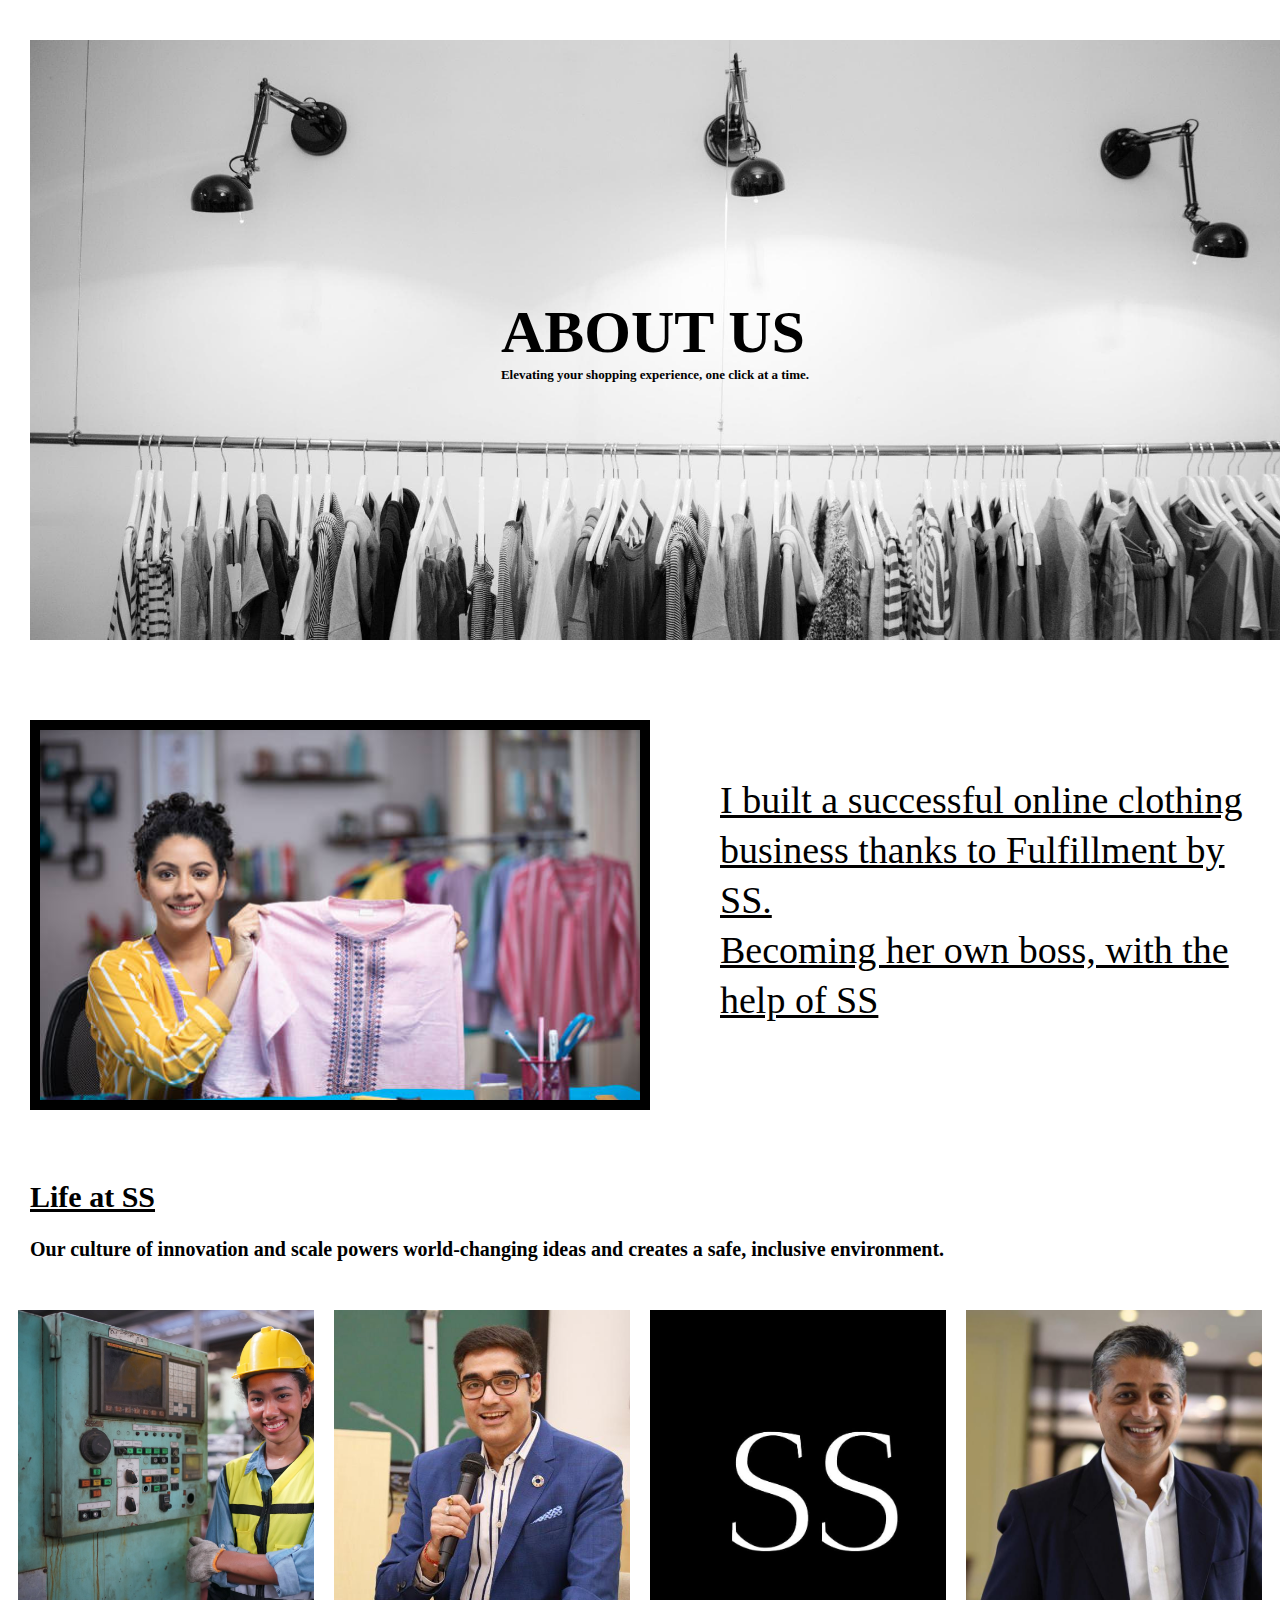
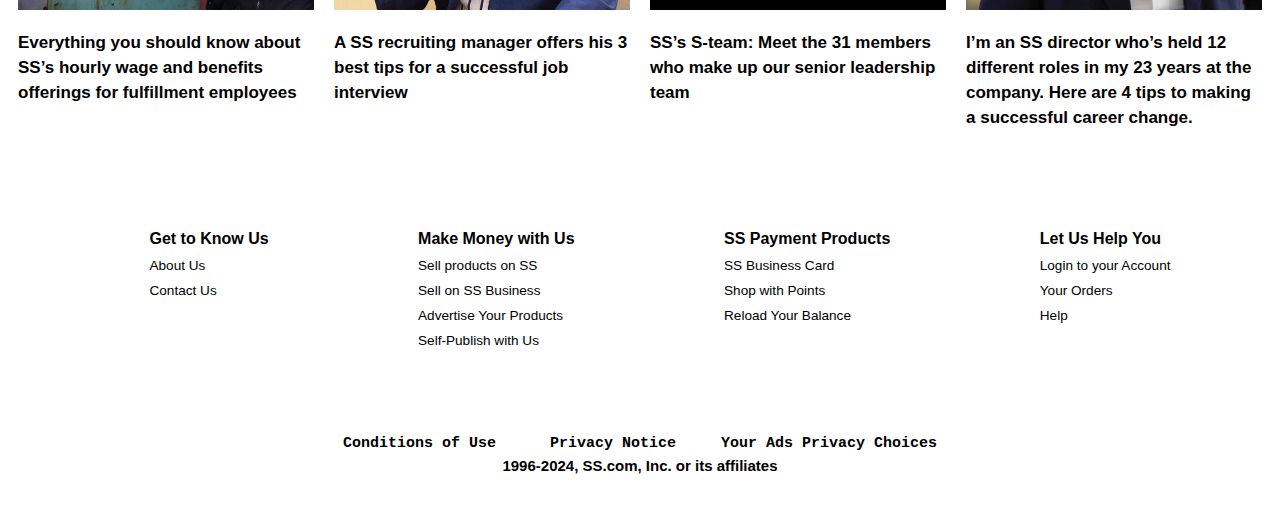
<file: aboutus.html>
<!DOCTYPE html>
<html lang="en">
<head>
    <meta charset="UTF-8">
    <meta name="viewport" content="width=device-width, initial-scale=1.0">
    <title>SS || about us</title>
    <link rel="stylesheet" href="aboutus.css">
    <link rel="stylesheet" href="https://cdnjs.cloudflare.com/ajax/libs/font-awesome/6.5.1/css/all.min.css" integrity="sha512-DTOQO9RWCH3ppGqcWaEA1BIZOC6xxalwEsw9c2QQeAIftl+Vegovlnee1c9QX4TctnWMn13TZye+giMm8e2LwA==" crossorigin="anonymous" referrerpolicy="no-referrer" />
</head>
<body>
    <!-- heropage -->
   <div class="abouthero">
    <div class="about_msg">
       <p>ABOUT US</p>
       <p class="about_punch">Elevating your shopping experience, one click at a time.</p>
    </div>
   </div>
   <!-- clientexperience -->
    <div class="about_client">
        <div class="client_i"><div class="client_img"></div></div>
        <div class="client_msg">
            <p>I built a successful online clothing<br> business thanks to Fulfillment by SS.<br>Becoming her own boss, with the help of SS</p>
        </div>
    </div>
    <!-- staff heading -->
    <div class="staff_heading">
        <p style=" font-size: 30px; font-weight: 700;text-decoration: underline;">Life at SS</p><br>
        <p style=" font-size: 20px; font-weight: 500; line-height: 34px; "><b>Our culture of innovation and scale powers world-changing ideas and creates a safe, inclusive environment.</b></p>
    </div>
  <!-- staff -->
  <div class="staff_section">
     <div class="box">
        <div class="box1_img"></div>
        <p class="staff_content"><b>Everything you should know about SS’s hourly wage and benefits offerings for fulfillment employees</b></p>
     </div>

     <div class="box">
        <div class="box2_img"></div>
        <p class="staff_content"><b>A SS recruiting manager offers his 3 best tips for a successful job interview</b></p>
     </div>

     <div class="box">
        <div class="box3_img"></div>
        <p class="staff_content"><b>SS’s S-team: Meet the 31 members who make up our senior leadership team</b></p>
     </div>

     <div class="box">
        <div class="box4_img"></div>
        <p class="staff_content"><b>I’m an SS director who’s held 12 different roles in my 23 years at the company. Here are 4 tips to making a successful career change.</b></p>
     </div>
  </div> 
<!-- footer --> 

  <footer>
   <div class="foot-panel2">
     <ul>
       <p><b>Get to Know Us</b></p>
       <a href="aboutus.html">About Us</a>
       <a href="">Contact Us</a>
     </ul>

     <ul>
       <p><b>Make Money with Us</b></p>
       <a>Sell products on SS</a>
       <a>Sell on SS Business</a>
       <a>Advertise Your Products</a>
       <a>Self-Publish with Us</a>
     </ul>

     <ul>
       <p><b>SS Payment Products</b></p>
       <a>SS Business Card</a>
       <a>Shop with Points</a>
       <a>Reload Your Balance</a>
     </ul>

     <ul>
       <p><b>Let Us Help You</b></p>
       <a href="login.html">Login to your Account</a>
       <a>Your Orders</a>
       <a href="help.html">Help</a>
     </ul>

   </div>

   <div class="foot-panel4">
     <div class="pages">
       <pre><b>Conditions of Use      Privacy Notice     Your Ads Privacy Choices</b></pre>
     </div>
     <div class="copyright">
       <b><i class="fa-regular fa-copyright"></i> 1996-2024, SS.com, Inc. or its affiliates</b>
     </div>
   </div>

 </footer>
</body>
</html>
</file>
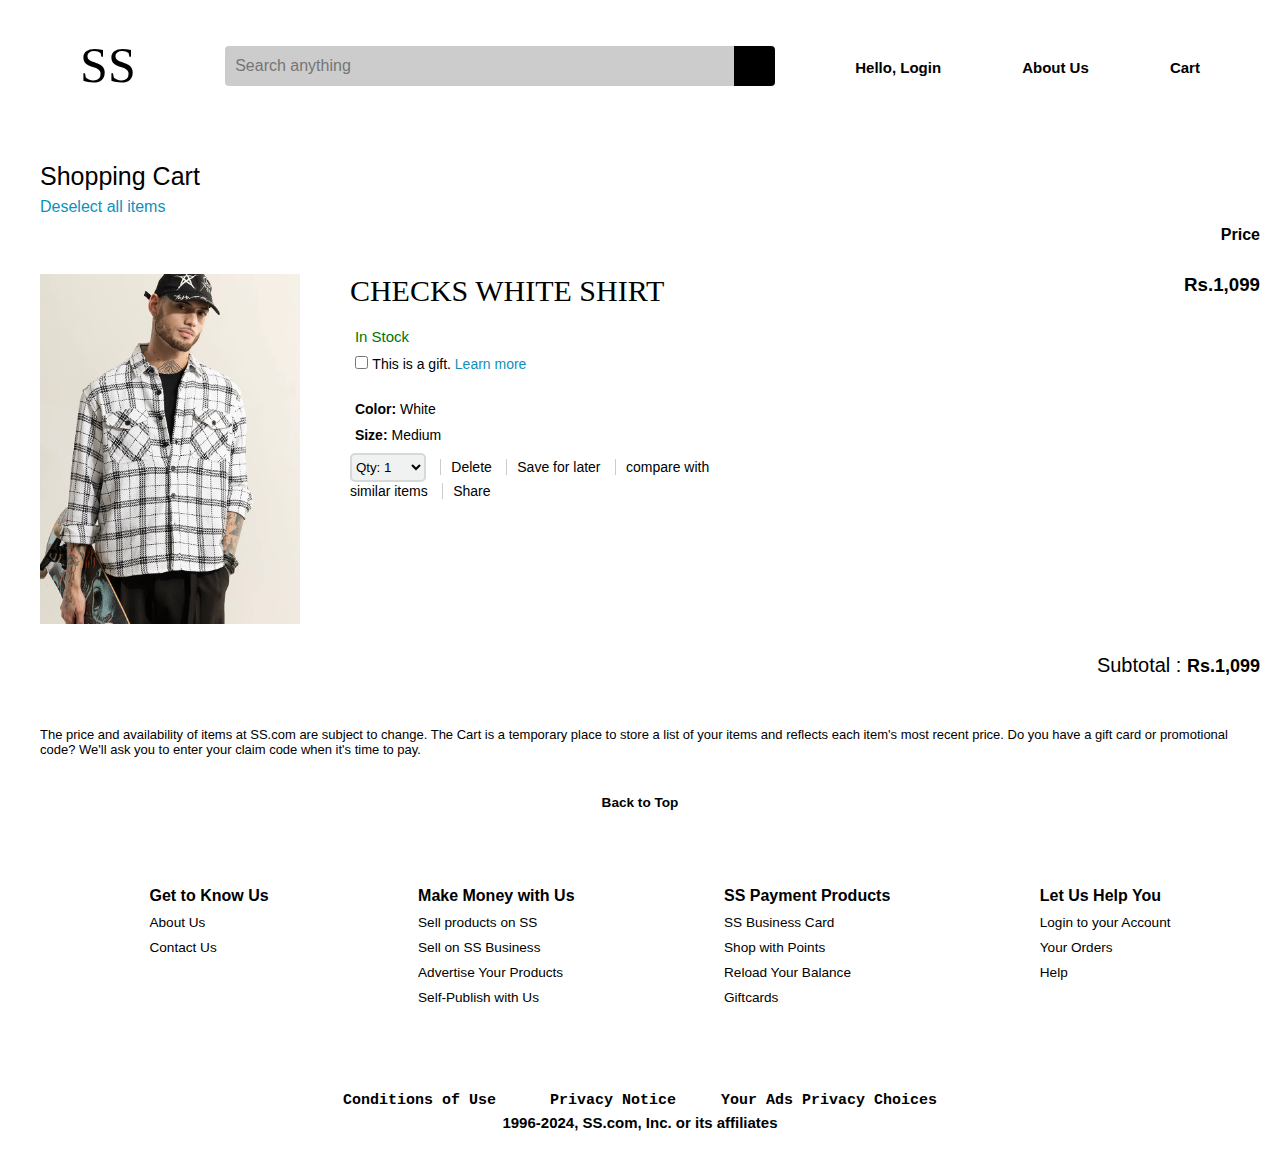
<file: cart.html>
<!DOCTYPE html>
<html lang="en">
<head>
    <meta charset="UTF-8">
    <meta name="viewport" content="width=device-width, initial-scale=1.0">
    <title>SS || Cart</title>
    <link rel="stylesheet" href="https://cdnjs.cloudflare.com/ajax/libs/font-awesome/6.5.1/css/all.min.css" integrity="sha512-DTOQO9RWCH3ppGqcWaEA1BIZOC6xxalwEsw9c2QQeAIftl+Vegovlnee1c9QX4TctnWMn13TZye+giMm8e2LwA==" crossorigin="anonymous" referrerpolicy="no-referrer" />
    <link rel="stylesheet" href="cart.css">
</head>
<body>
    <header>
        <div id="navbar">
          <div class="nav-logo border">
            <div class="logo">
              <a href="index.html" style="text-decoration: none; color: black">SS</a>
            </div>
          </div>
  
          <div class="nav-search">
            <input placeholder="Search anything" class="search-input" type="text" autocomplete="off" />
            <div class="search-icon">
              <i class="fa-solid fa-magnifying-glass"></i>
            </div>
          </div>
  
          <div class="nav-signin border">
            <a href="login.html" class="nav-sign"><b>Hello, Login</b></a>
          </div>
  
          <div class="nav-return border">
            <a href="aboutus.html" class="nav-sec"><b>About Us</b></a>
          </div>
  
          <div class="nav-cart border">
            <i class="fa-solid fa-cart-shopping"></i>
            <a href="cart.html" class="Cart"><b>Cart</b></a>
          </div>
  
        </div>
      </header>
    <!-- end of header -->

        <div class="cart_content">
            <p style="font-size: 25px; padding-bottom: 7px; padding-left: 40px;">Shopping Cart</p>
            <p style="color: rgb(15, 144, 187); padding-left: 40px;">Deselect all items </p>
            <p id="heading_price"><b>Price</b></p>
   
            <div class="cart_sub">
               <div class="cart_sub_img " ></div>
               <div class="cart_price_content"> 
                   <p style="font-family: century; font-size: 30px; color: black;">CHECKS WHITE SHIRT</p>
                   <p style="color: #007600; font-size: 15px; padding: 10px 0px 10px 5px;">In Stock</p>
                   
                   <div class="check" style="margin-left: 5px;"><input type="checkbox" name="checkbox">
                   <label for="checkbox" style="color: black; font-size: 14px; padding: 0px 0px 10px 0px;"> This is a gift. <span style="color: rgb(15, 144, 187); font-size: 14px;"> Learn more</span></label></div>
                    <br>
                    <p style="padding-top: 10px; color: black;"><span style="font-weight:bolder; padding-left: 5px; color: black;">Color:</span> White</p>
                    <p style="color: black;"><span style="font-weight:bolder; padding-left: 5px; color: black;">Size:</span> Medium</p>
                   <div class="qtyline"><select  class="select_qty">
                       <option value="1">Qty: 1</option>
                       <option value="2">Qty: 2</option>
                       <option value="3">Qty: 3</option>
                       <option value="4">Qty: 4</option>
                   </select>
                   <a>Delete</a>
                   <a>Save for later</a>
                   <a>compare with similar items</a>
                   <a>Share</a>
                </div>
               </div>
               <div class="product_price">
                   <h3 style="padding-right: 20px;">Rs.1,099</h3>
               </div>
            </div>
   
            <div class="total_sum">
               <p style="font-size: 20px; font-family: arial;">Subtotal : <span id="subtotal" style=" font-weight: 700; font-size: 18px; padding-right: 20px; font-family: arial;">Rs.1,099</span></p>
            </div>
        <div class="extra_info"> 
            <p>The price and availability of items at SS.com are subject to change. The Cart is a temporary place to store a list of your items and reflects each item's most recent price. Do you have a gift card or promotional code? We'll ask you to enter your claim code when it's time to pay.</p>
         </div>
     </div>

     <script src="qty.js"></script>
     <!-- footer -->
     <footer>

        <div class="foot-panel1">
          <a href="#navbar"><b>Back to Top <i class="fa-solid fa-arrow-up"></i></b></a>
        </div>
  
        <div class="foot-panel2">
          <ul>
            <p><b>Get to Know Us</b></p>
            <a href="aboutus.html">About Us</a>
            <a href="">Contact Us</a>
          </ul>
  
          <ul>
            <p><b>Make Money with Us</b></p>
            <a>Sell products on SS</a>
            <a>Sell on SS Business</a>
            <a>Advertise Your Products</a>
            <a>Self-Publish with Us</a>
          </ul>
  
          <ul>
            <p><b>SS Payment Products</b></p>
            <a>SS Business Card</a>
            <a>Shop with Points</a>
            <a>Reload Your Balance</a>
            <a href="giftcard.html">Giftcards</a>
          </ul>
  
          <ul>
            <p><b>Let Us Help You</b></p>
            <a href="login.html">Login to your Account</a>
            <a>Your Orders</a>
            <a href="help.html">Help</a>
          </ul>
  
        </div>
  
        <div class="foot-panel4">
          <div class="pages">
            <pre><b>Conditions of Use      Privacy Notice     Your Ads Privacy Choices</b></pre>
          </div>
          <div class="copyright">
            <b><i class="fa-regular fa-copyright"></i> 1996-2024, SS.com, Inc. or its affiliates</b>
          </div>
        </div>
  
      </footer>
      <!--end of footer-->
  
      <script src="imgslider.js"></script>
  </body>
  </html>
</file>
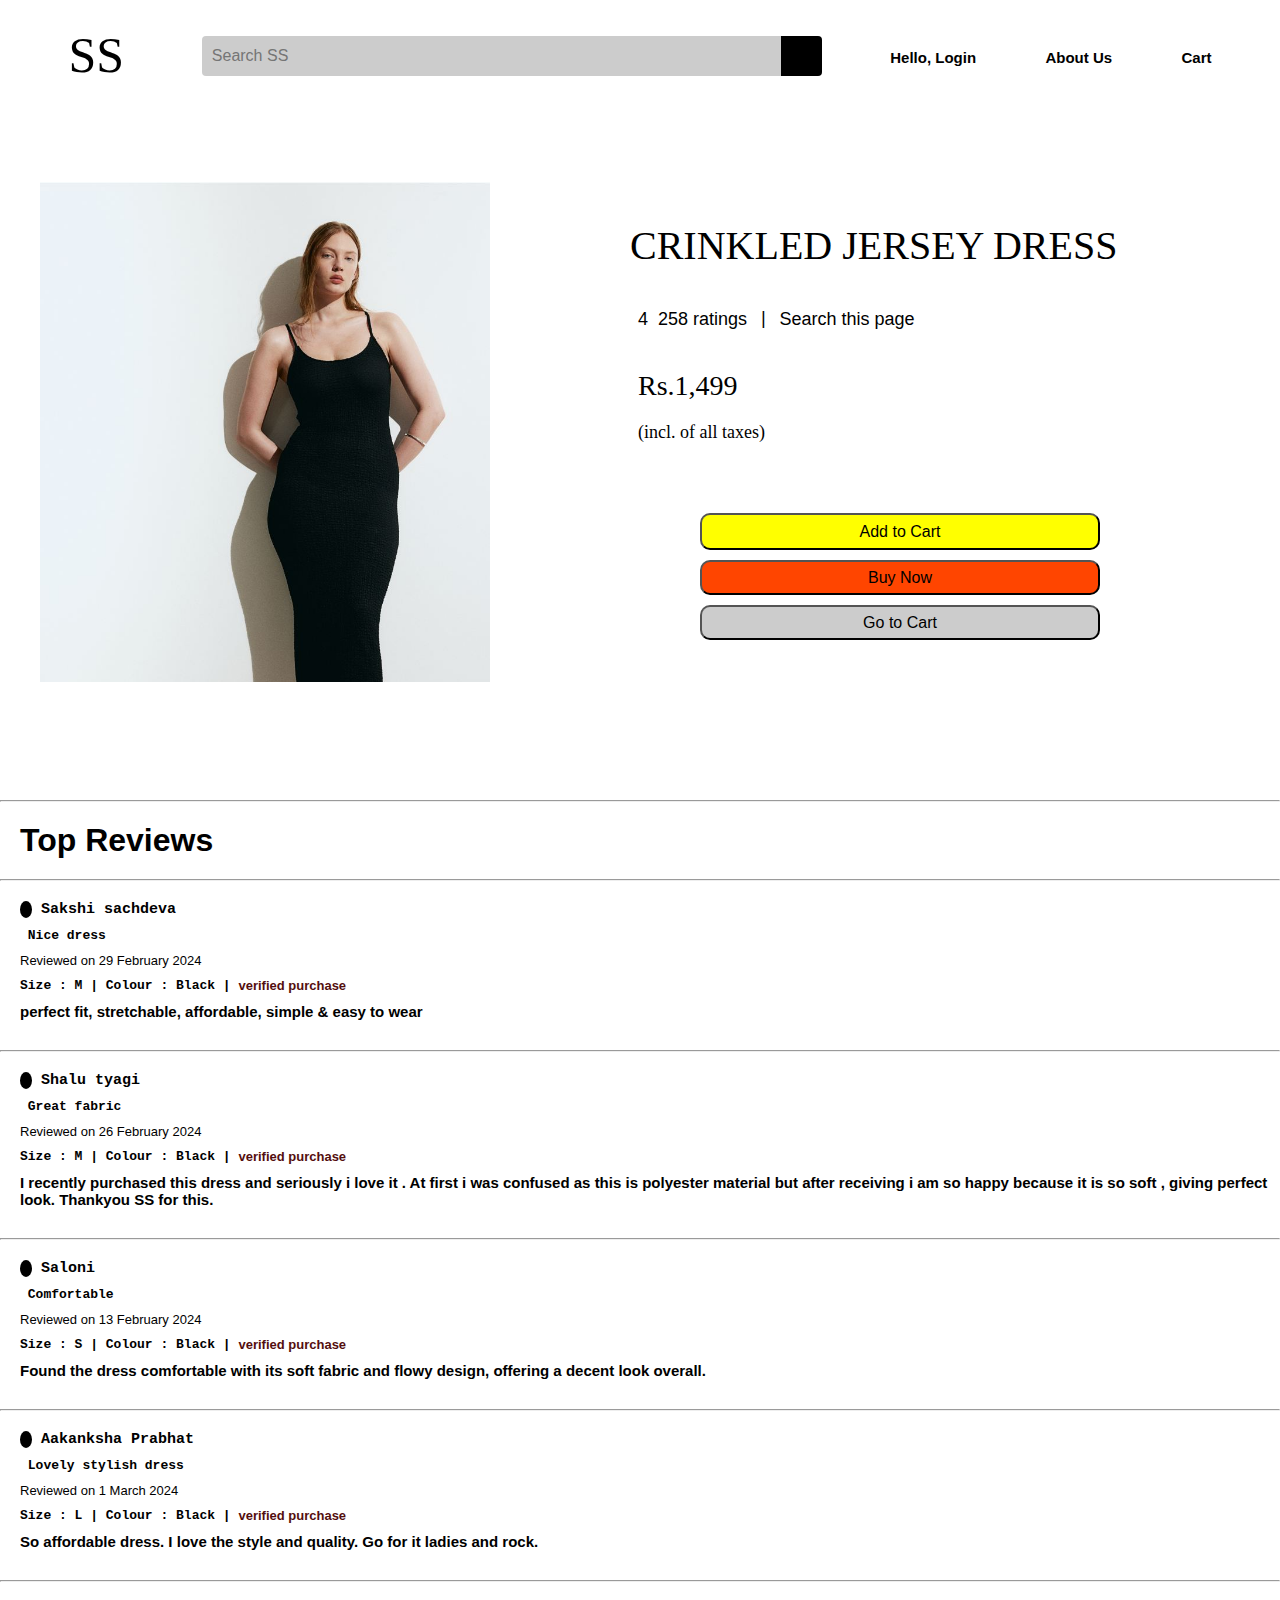
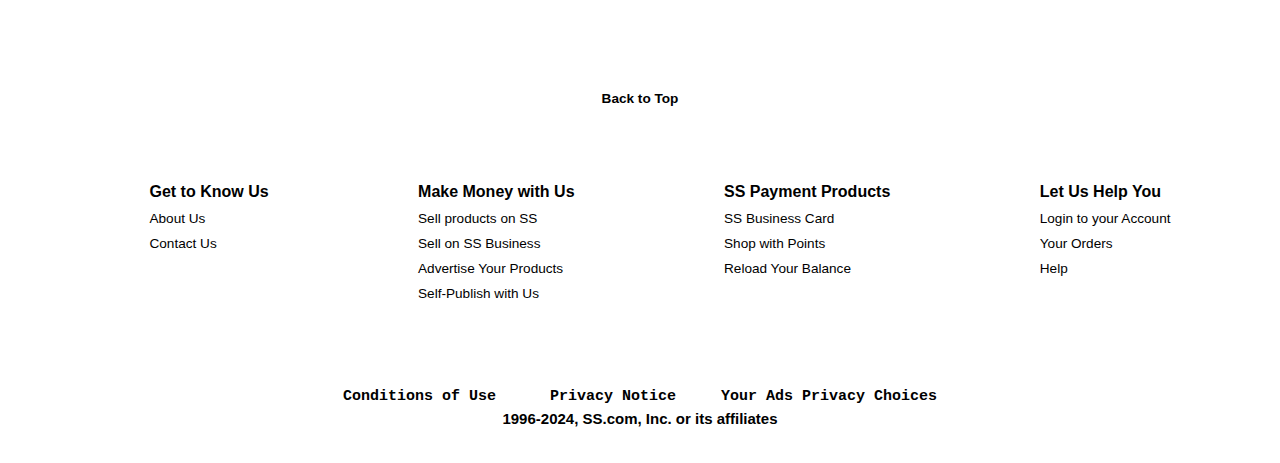
<file: dress.html>
<!DOCTYPE html>
<html lang="en">
<head>
    <meta charset="UTF-8">
    <meta name="viewport" content="width=device-width, initial-scale=1.0">
    <link rel="stylesheet" href="https://cdnjs.cloudflare.com/ajax/libs/font-awesome/6.5.1/css/all.min.css" integrity="sha512-DTOQO9RWCH3ppGqcWaEA1BIZOC6xxalwEsw9c2QQeAIftl+Vegovlnee1c9QX4TctnWMn13TZye+giMm8e2LwA==" crossorigin="anonymous" referrerpolicy="no-referrer" />
    <link rel="stylesheet" href="dress.css">
    <title>SS || DRESS</title>
</head>
<body>
    <!-- header -->
    <header>
        <div id="navbar">
          <div class="nav-logo border">
            <div class="logo">
              <a href="index.html" style="text-decoration: none; color: black">SS</a>
            </div>
          </div>
  
          <div class="nav-search">
            <input placeholder="Search SS" class="search-input" />
            <div class="search-icon">
              <i class="fa-solid fa-magnifying-glass"></i>
            </div>
          </div>
  
          <div class="nav-signin border">
            <a href="login.html" class="nav-sign"><b>Hello, Login</b></a>
          </div>
  
          <div class="nav-return border">
            <a href="aboutus.html" class="nav-sec"><b>About Us</b></a>
          </div>
  
          <div class="nav-cart border">
            <i class="fa-solid fa-cart-shopping"></i>
            <a href="cart.html" class="Cart"><b>Cart</b></a>
          </div>
  
        </div>
      </header>
    <!-- header end -->
    <!-- shop -->
    <div class="container">
        <div class="imgcont"><div class="img"></div></div>
        <div class="contentholder"><div class="content">
            <p class="clothe">CRINKLED JERSEY DRESS</p>
            <div class="star">
                <pre style="font-family: arial;">4 </pre>
                <i style="color: orange;" class="fa-regular fa-star"></i>
                <i style="color: orange;" class="fa-regular fa-star"></i>
                <i style="color: orange;" class="fa-regular fa-star"></i>
                <i style="color: orange;" class="fa-regular fa-star"></i>
                <i class="fa-regular fa-star"></i>
                <pre style="font-family: arial;"> 258 ratings</pre>
                <pre> | </pre>
                <p style="font-family: arial;">Search this page</p>
            </div>
            <p class="price">Rs.1,499</p>
            <p class="tax">(incl. of all taxes)</p>
            <button class="atc">Add to Cart</button>
            <button class="bn">Buy Now</button>
            <button class="gtc">Go to Cart</button>
        </div>
    </div>
    </div>
    <hr>
<!-- end of shop -->
<!-- review -->
    <div class="heading"><h1>Top Reviews   </h1></div>

    <div class="reviews">
        <div class="r1">
            <hr>
            <div class="name">
            <i class="fa-solid fa-user"></i>
            <pre> Sakshi sachdeva</pre>
        </div>

        <div class="stars">
            <i style="color: orange;" class="fa-regular fa-star"></i>
            <i style="color: orange;" class="fa-regular fa-star"></i>
            <i style="color: orange;" class="fa-regular fa-star"></i>
            <i style="color: orange;" class="fa-regular fa-star"></i>
            <i style="color: orange;" class="fa-regular fa-star"></i>
            <pre><b> Nice dress</b></pre>
        </div>
        <div class="rp">
            <p style="color: black; margin: 0px 0px 10px 20px; font-size: 13px;">Reviewed on 29 February 2024</p>
            <div class="sc"><pre>Size : M | Colour : Black | </pre>
            <p style="color: rgb(84, 14, 14); font-size:13px ;"><b>verified purchase</b></p></div>
            <p style="margin: 0px 0px 20px 20px; font-size: 15px; font-weight: 550; color: black; padding-bottom: 10px;">perfect fit, stretchable, affordable, simple & easy to wear</p>
        </div>
        </div>

        <div class="r2">
            <hr>
            <div class="name">
            <i class="fa-solid fa-user"></i>
            <pre> Shalu tyagi</pre>
        </div>

        <div class="stars">
            <i style="color: orange;" class="fa-regular fa-star"></i>
            <i style="color: orange;" class="fa-regular fa-star"></i>
            <i style="color: orange;" class="fa-regular fa-star"></i>
            <i style="color: orange;" class="fa-regular fa-star"></i>
            <i style="color: orange;" class="fa-regular fa-star"></i>
            <pre><b> Great fabric</b></pre>
        </div>
        <div class="rp">
            <p style="color: black; margin: 0px 0px 10px 20px; font-size: 13px;">Reviewed on 26 February 2024</p>
            <div class="sc"><pre>Size : M | Colour : Black | </pre>
            <p style="color: rgb(84, 14, 14); font-size:13px ;"><b>verified purchase</b></p></div>
            <p style="margin: 0px 0px 20px 20px; font-size: 15px; font-weight: 550; color: black; padding-bottom: 10px;">I recently purchased this dress and seriously i love it . At first i was confused as this is polyester material but after receiving i am so happy because it is so soft , giving perfect look. Thankyou SS for this.</p>
        </div>
        </div>

        <div class="r3">
            <hr>
            <div class="name">
            <i class="fa-solid fa-user"></i>
            <pre> Saloni</pre>
        </div>

        <div class="stars">
            <i style="color: orange;" class="fa-regular fa-star"></i>
            <i style="color: orange;" class="fa-regular fa-star"></i>
            <i style="color: orange;" class="fa-regular fa-star"></i>
            <i style="color: orange;" class="fa-regular fa-star"></i>
            <i class="fa-regular fa-star"></i>
            <pre><b> Comfortable</b></pre>
        </div>
        <div class="rp">
            <p style="color: black; margin: 0px 0px 10px 20px; font-size: 13px;">Reviewed on 13 February 2024</p>
            <div class="sc"><pre>Size : S | Colour : Black | </pre>
            <p style="color: rgb(84, 14, 14); font-size:13px ;"><b>verified purchase</b></p></div>
            <p style="margin: 0px 0px 20px 20px; font-size: 15px; font-weight: 550; color: black; padding-bottom: 10px;">Found the dress comfortable with its soft fabric and flowy design, offering a decent look overall.</p>
        </div>
        </div>


        <div class="r4">
            <hr>
            <div class="name">
            <i class="fa-solid fa-user"></i>
            <pre> Aakanksha Prabhat</pre>
        </div>

        <div class="stars">
            <i style="color: orange;" class="fa-regular fa-star"></i>
            <i style="color: orange;" class="fa-regular fa-star"></i>
            <i style="color: orange;" class="fa-regular fa-star"></i>
            <i style="color: orange;" class="fa-regular fa-star"></i>
            <i class="fa-regular fa-star"></i>
            <pre><b> Lovely stylish dress</b></pre>
        </div>
        <div class="rp">
            <p style="color: black; margin: 0px 0px 10px 20px; font-size: 13px;">Reviewed on 1 March 2024</p>
            <div class="sc"><pre>Size : L | Colour : Black | </pre>
            <p style="color: rgb(84, 14, 14); font-size:13px ;"><b>verified purchase</b></p></div>
            <p style="margin: 0px 0px 20px 20px; font-size: 15px; font-weight: 550; color: black; padding-bottom: 10px;">So affordable dress. I love the style and quality. Go for it ladies and rock.</p>
        </div>
        <hr>
        </div>

    </div>
    <!-- end of review -->
    <!-- footer -->
    <footer>

        <div class="foot-panel1">
          <a href="#navbar"><b>Back to Top <i class="fa-solid fa-arrow-up"></i></b></a>
        </div>
  
        <div class="foot-panel2">
          <ul>
            <p><b>Get to Know Us</b></p>
            <a href="aboutus.html">About Us</a>
            <a href="">Contact Us</a>
          </ul>
  
          <ul>
            <p><b>Make Money with Us</b></p>
            <a>Sell products on SS</a>
            <a>Sell on SS Business</a>
            <a>Advertise Your Products</a>
            <a>Self-Publish with Us</a>
          </ul>
  
          <ul>
            <p><b>SS Payment Products</b></p>
            <a>SS Business Card</a>
            <a>Shop with Points</a>
            <a>Reload Your Balance</a>
          </ul>
  
          <ul>
            <p><b>Let Us Help You</b></p>
            <a href="login.html">Login to your Account</a>
            <a>Your Orders</a>
            <a href="help.html">Help</a>
          </ul>
  
        </div>
  
        <div class="foot-panel4">
          <div class="pages">
            <pre><b>Conditions of Use      Privacy Notice     Your Ads Privacy Choices</b></pre>
          </div>
          <div class="copyright">
            <b><i class="fa-regular fa-copyright"></i> 1996-2024, SS.com, Inc. or its affiliates</b>
          </div>
        </div>
  
      </footer>
    <!-- end fof footer -->
</body>
</html>
</file>
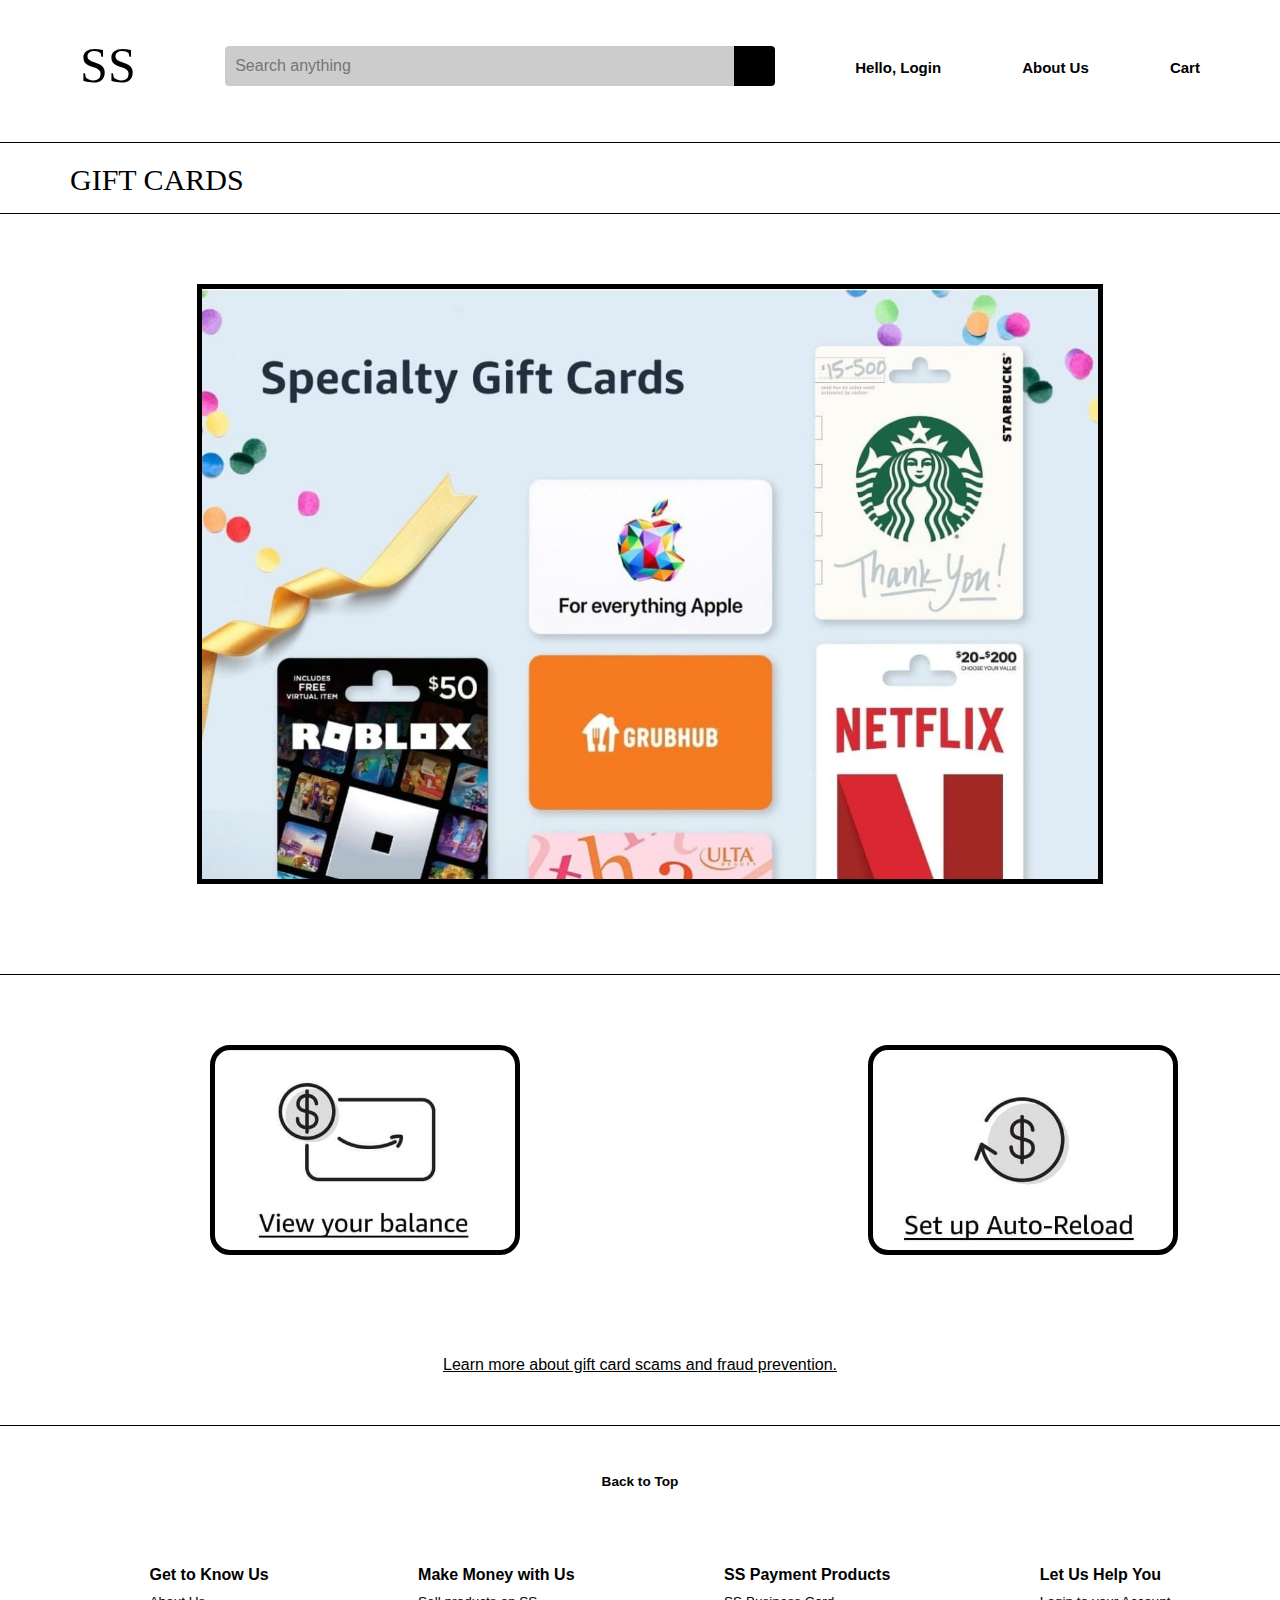
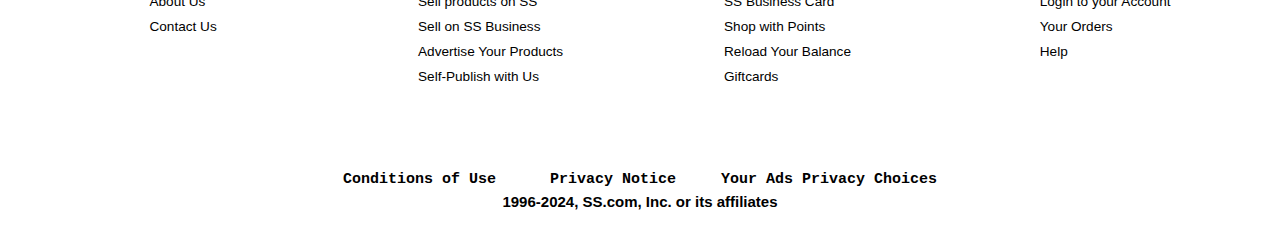
<file: giftcard.html>
<!DOCTYPE html>
<html lang="en">
<head>
    <meta charset="UTF-8">
    <meta name="viewport" content="width=device-width, initial-scale=1.0">
    <link rel="stylesheet" href="https://cdnjs.cloudflare.com/ajax/libs/font-awesome/6.5.1/css/all.min.css" integrity="sha512-DTOQO9RWCH3ppGqcWaEA1BIZOC6xxalwEsw9c2QQeAIftl+Vegovlnee1c9QX4TctnWMn13TZye+giMm8e2LwA==" crossorigin="anonymous" referrerpolicy="no-referrer" />
    <link rel="stylesheet" href="giftcard.css">
    <title>SS || giftcard</title>
</head>
<body>
        <!--start of nav-->
        <header>
            <div id="navbar">
              <div class="nav-logo border">
                <div class="logo">
                  <a href="index.html" style="text-decoration: none; color: black">SS</a>
                </div>
              </div>
      
              <div class="nav-search">
                <input placeholder="Search anything" class="search-input" type="text" autocomplete="off" />
                <div class="search-icon">
                  <i class="fa-solid fa-magnifying-glass"></i>
                </div>
              </div>
      
              <div class="nav-signin border">
                <a href="login.html" class="nav-sign"><b>Hello, Login</b></a>
              </div>
      
              <div class="nav-return border">
                <a href="aboutus.html" class="nav-sec"><b>About Us</b></a>
              </div>
      
              <div class="nav-cart border">
                <i class="fa-solid fa-cart-shopping"></i>
                <a href="cart.html" class="Cart"><b>Cart</b></a>
              </div>
      
            </div>
          </header>
        <!-- start of gift card -->
            <div class="title">
                <p style="font-size: 30px; padding: 20px 20px 20px 20px;">GIFT CARDS</p>
            </div>
            <div class="img_container">
                <div class="img1"></div>
            </div>
            <div class="container">
                <div class="box1"></div>
                <div class="box2"></div>
            </div>
            <!-- content -->
            <div class="c">
                <p>Learn more about gift card scams and fraud prevention. </p>
            </div>

    <!--end of shop-->

    <!--start of footer-->
    <footer>

      <div class="foot-panel1">
        <a href="#navbar"><b>Back to Top <i class="fa-solid fa-arrow-up"></i></b></a>
      </div>

      <div class="foot-panel2">
        <ul>
          <p><b>Get to Know Us</b></p>
          <a href="aboutus.html">About Us</a>
          <a href="">Contact Us</a>
        </ul>

        <ul>
          <p><b>Make Money with Us</b></p>
          <a>Sell products on SS</a>
          <a>Sell on SS Business</a>
          <a>Advertise Your Products</a>
          <a>Self-Publish with Us</a>
        </ul>

        <ul>
          <p><b>SS Payment Products</b></p>
          <a>SS Business Card</a>
          <a>Shop with Points</a>
          <a>Reload Your Balance</a>
          <a href="giftcard.html">Giftcards</a>
        </ul>

        <ul>
          <p><b>Let Us Help You</b></p>
          <a href="login.html">Login to your Account</a>
          <a>Your Orders</a>
          <a href="help.html">Help</a>
        </ul>

      </div>

      <div class="foot-panel4">
        <div class="pages">
          <pre><b>Conditions of Use      Privacy Notice     Your Ads Privacy Choices</b></pre>
        </div>
        <div class="copyright">
          <b><i class="fa-regular fa-copyright"></i> 1996-2024, SS.com, Inc. or its affiliates</b>
        </div>
      </div>

    </footer>
</body>
</html>
</file>
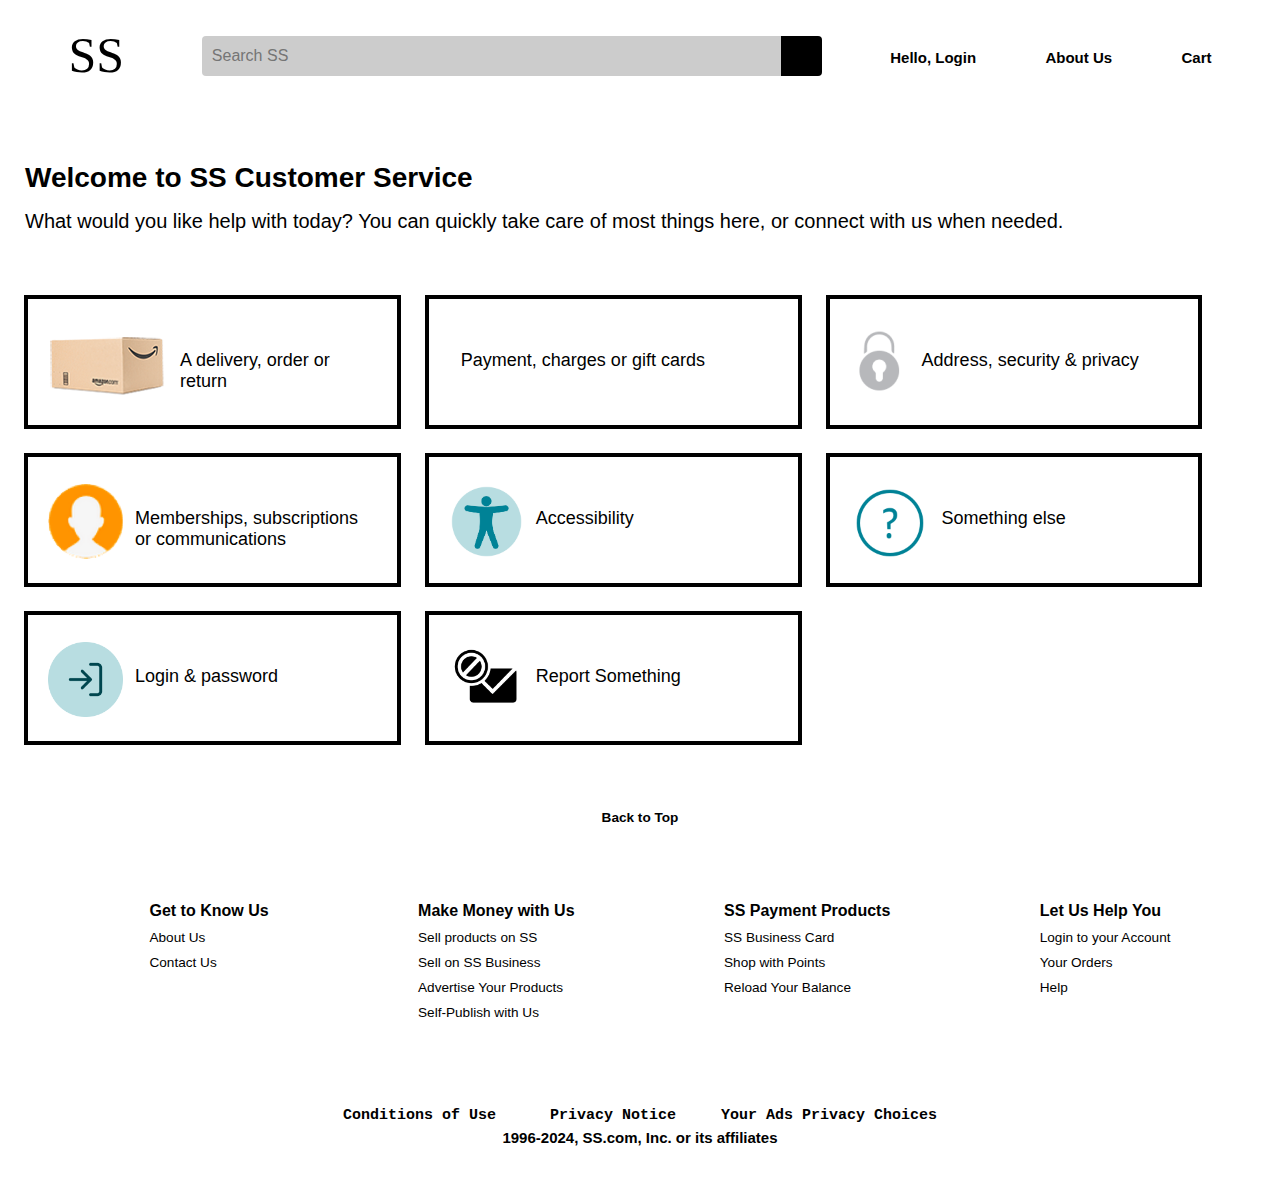
<file: help.html>
<!DOCTYPE html>
<html lang="en">
<head>
    <meta charset="UTF-8">
    <meta name="viewport" content="width=device-width, initial-scale=1.0">
    <link rel="stylesheet" href="https://cdnjs.cloudflare.com/ajax/libs/font-awesome/6.5.1/css/all.min.css" integrity="sha512-DTOQO9RWCH3ppGqcWaEA1BIZOC6xxalwEsw9c2QQeAIftl+Vegovlnee1c9QX4TctnWMn13TZye+giMm8e2LwA==" crossorigin="anonymous" referrerpolicy="no-referrer" />
    <link rel="stylesheet" href="help.css">
    <title>SS || Help</title>
</head>
    <!-- header -->
    <header>
        <div id="navbar">
          <div class="nav-logo border">
            <div class="logo">
              <a href="index.html" style="text-decoration: none; color: black">SS</a>
            </div>
          </div>
  
          <div class="nav-search">
            <input placeholder="Search SS" class="search-input" />
            <div class="search-icon">
              <i class="fa-solid fa-magnifying-glass"></i>
            </div>
          </div>
  
          <div class="nav-signin border">
            <a href="login.html" class="nav-sign"><b>Hello, Login</b></a>
          </div>
  
          <div class="nav-return border">
            <a href="aboutus.html" class="nav-sec"><b>About Us</b></a>
          </div>
  
          <div class="nav-cart border">
            <i class="fa-solid fa-cart-shopping"></i>
            <a href="cart.html" class="Cart"><b>Cart</b></a>
          </div>
  
        </div>
      </header>

    <!-- end of header -->
    <!-- help -->
    <div class="page">
        <div class="container">
            <h1 class="heading">Welcome to SS Customer Service</h1>
            <p class="subtext">What would you like help with today? You can quickly take care of most things here, or connect with us when needed.</p>
            <div class="card_container">
                <div class="outer_card">
                    <div class="card">
                        <div class="icon"><img src="orders.png"></div>
                        <div class="details"><p>A delivery, order or return</p></div>
                </div>
            </div>

            <div class="outer_card">
                <div class="card">
                    <div class="icon"><i class="fa-brands fa-cc-visa"></i></div>
                    <div class="details"><p>Payment, charges or gift cards</p></div>
            </div>
        </div>
        <div class="outer_card">
            <div class="card">
                <div class="icon"><img class="secure_img" src="security.png"></div>
                <div class="details"><p>Address, security & privacy</p></div>
        </div>
    </div>
    <div class="outer_card">
        <div class="card">
            <div class="icon"><img class="mem" src="membership.png"></div>
            <div class="details"><p>Memberships, subscriptions or communications</p></div>
    </div>
</div>

<div class="outer_card">
    <div class="card">
        <div class="icon"><img class="acs" src="access.png"></div>
        <div class="details"><p>Accessibility</p></div>
</div>
</div>

<div class="outer_card">
    <div class="card">
        <div class="icon"><img class="se" src="somelse.png"></div>
        <div class="details"><p>Something else</p></div>
</div>
</div>

<div class="outer_card">
    <div class="card">
        <div class="icon"><img class="log" src="loginn.png"></div>
        <div class="details"><a href="login.html">Login & password</a></div>
</div>
</div>

<div class="outer_card">
    <div class="card">
        <div class="icon"><img class="report" src="report.png"></div>
        <div class="details"><p>Report Something</p></div>
</div>
</div>  
</div>
    </div>
    </div>
    <!-- end of help -->
    <footer>

        <div class="foot-panel1">
          <a href="#navbar"><b>Back to Top <i class="fa-solid fa-arrow-up"></i></b></a>
        </div>
  
        <div class="foot-panel2">
          <ul>
            <p><b>Get to Know Us</b></p>
            <a href="aboutus.html">About Us</a>
            <a href="">Contact Us</a>
          </ul>
  
          <ul>
            <p><b>Make Money with Us</b></p>
            <a>Sell products on SS</a>
            <a>Sell on SS Business</a>
            <a>Advertise Your Products</a>
            <a>Self-Publish with Us</a>
          </ul>
  
          <ul>
            <p><b>SS Payment Products</b></p>
            <a>SS Business Card</a>
            <a>Shop with Points</a>
            <a>Reload Your Balance</a>
          </ul>
  
          <ul>
            <p><b>Let Us Help You</b></p>
            <a href="login.html">Login to your Account</a>
            <a>Your Orders</a>
            <a href="help.html">Help</a>
          </ul>
  
        </div>
  
        <div class="foot-panel4">
          <div class="pages">
            <pre><b>Conditions of Use      Privacy Notice     Your Ads Privacy Choices</b></pre>
          </div>
          <div class="copyright">
            <b><i class="fa-regular fa-copyright"></i> 1996-2024, SS.com, Inc. or its affiliates</b>
          </div>
        </div>
  
      </footer>
    <!-- footer -->
</body>
</html>
</file>
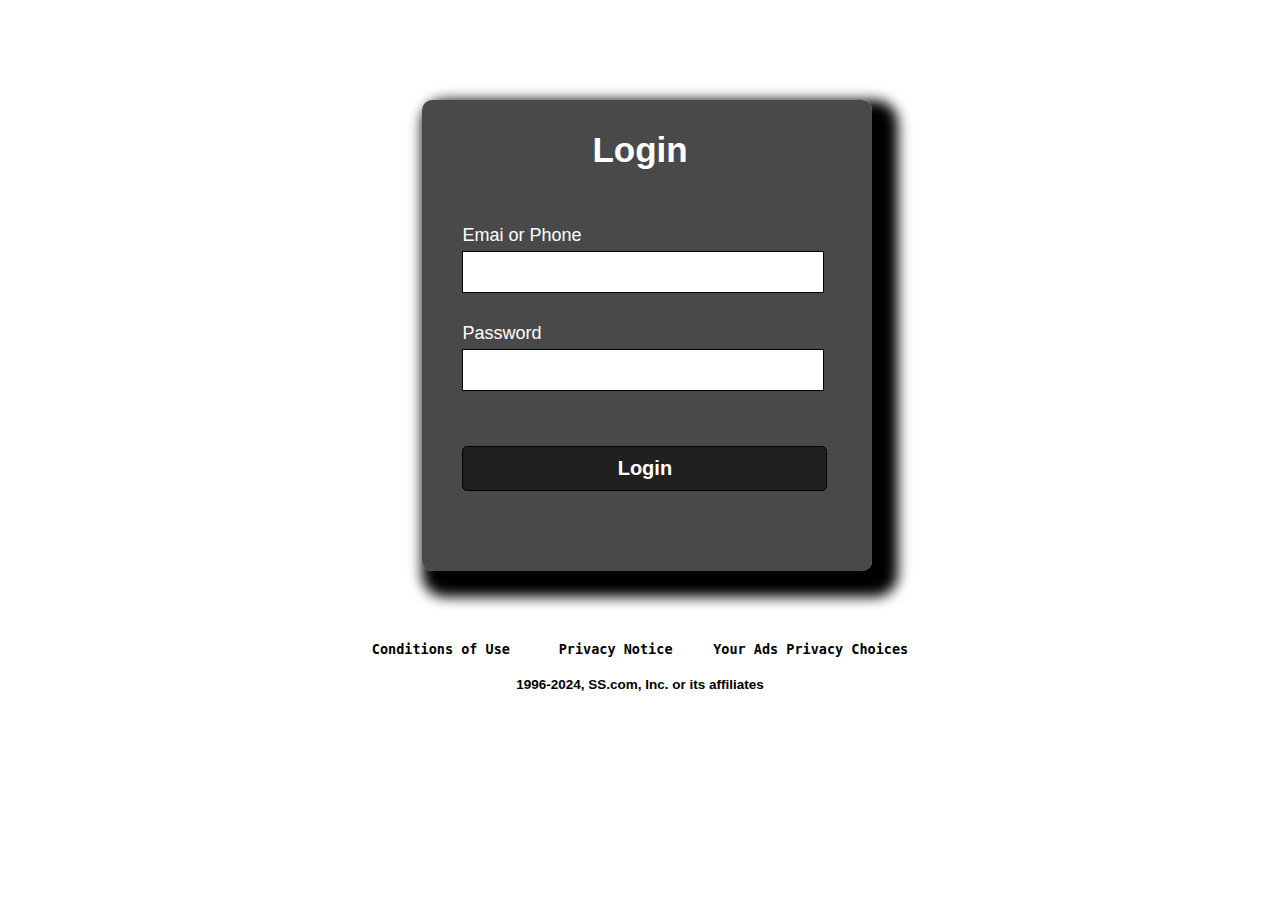
<file: login.html>
<!DOCTYPE html>
<html lang="en">
<head>
    <meta charset="UTF-8">
    <meta name="viewport" content="width=device-width, initial-scale=1.0">
    <link rel="stylesheet" href="https://cdnjs.cloudflare.com/ajax/libs/font-awesome/6.5.1/css/all.min.css" integrity="sha512-DTOQO9RWCH3ppGqcWaEA1BIZOC6xxalwEsw9c2QQeAIftl+Vegovlnee1c9QX4TctnWMn13TZye+giMm8e2LwA==" crossorigin="anonymous" referrerpolicy="no-referrer" />
    <link rel="stylesheet" href="login.css">
    <title>SS || Login</title>
</head>
<body>

    <div class="container">
        <h1 class="label">Login</h1>
        <form class="login_form" action="index.html" method="get" name="form" onsubmit="return validated()">
            <div class="font">Emai or Phone</div>
            <input autocomplete="off" type="text" name="email">
            <div id="email_error">Please fill up your Email or Phone</div>
            <div class="font font2">Password</div>
            <input type="password" name="password">
            <div id="pass_error">Please fill up your Password</div>
            <button class="btn" type="submit">Login</button>
        </form>
        </div>

        <script src="valid.js"></script>

    <div class="end">
        <div class="pages">
            <pre><b>Conditions of Use      Privacy Notice     Your Ads Privacy Choices</b></pre>
          </div>
          <div class="copyright">
            <b><i class="fa-regular fa-copyright"></i> 1996-2024, SS.com, Inc. or its affiliates</b>
          </div>
    </div>
</body>
</html>
</file>
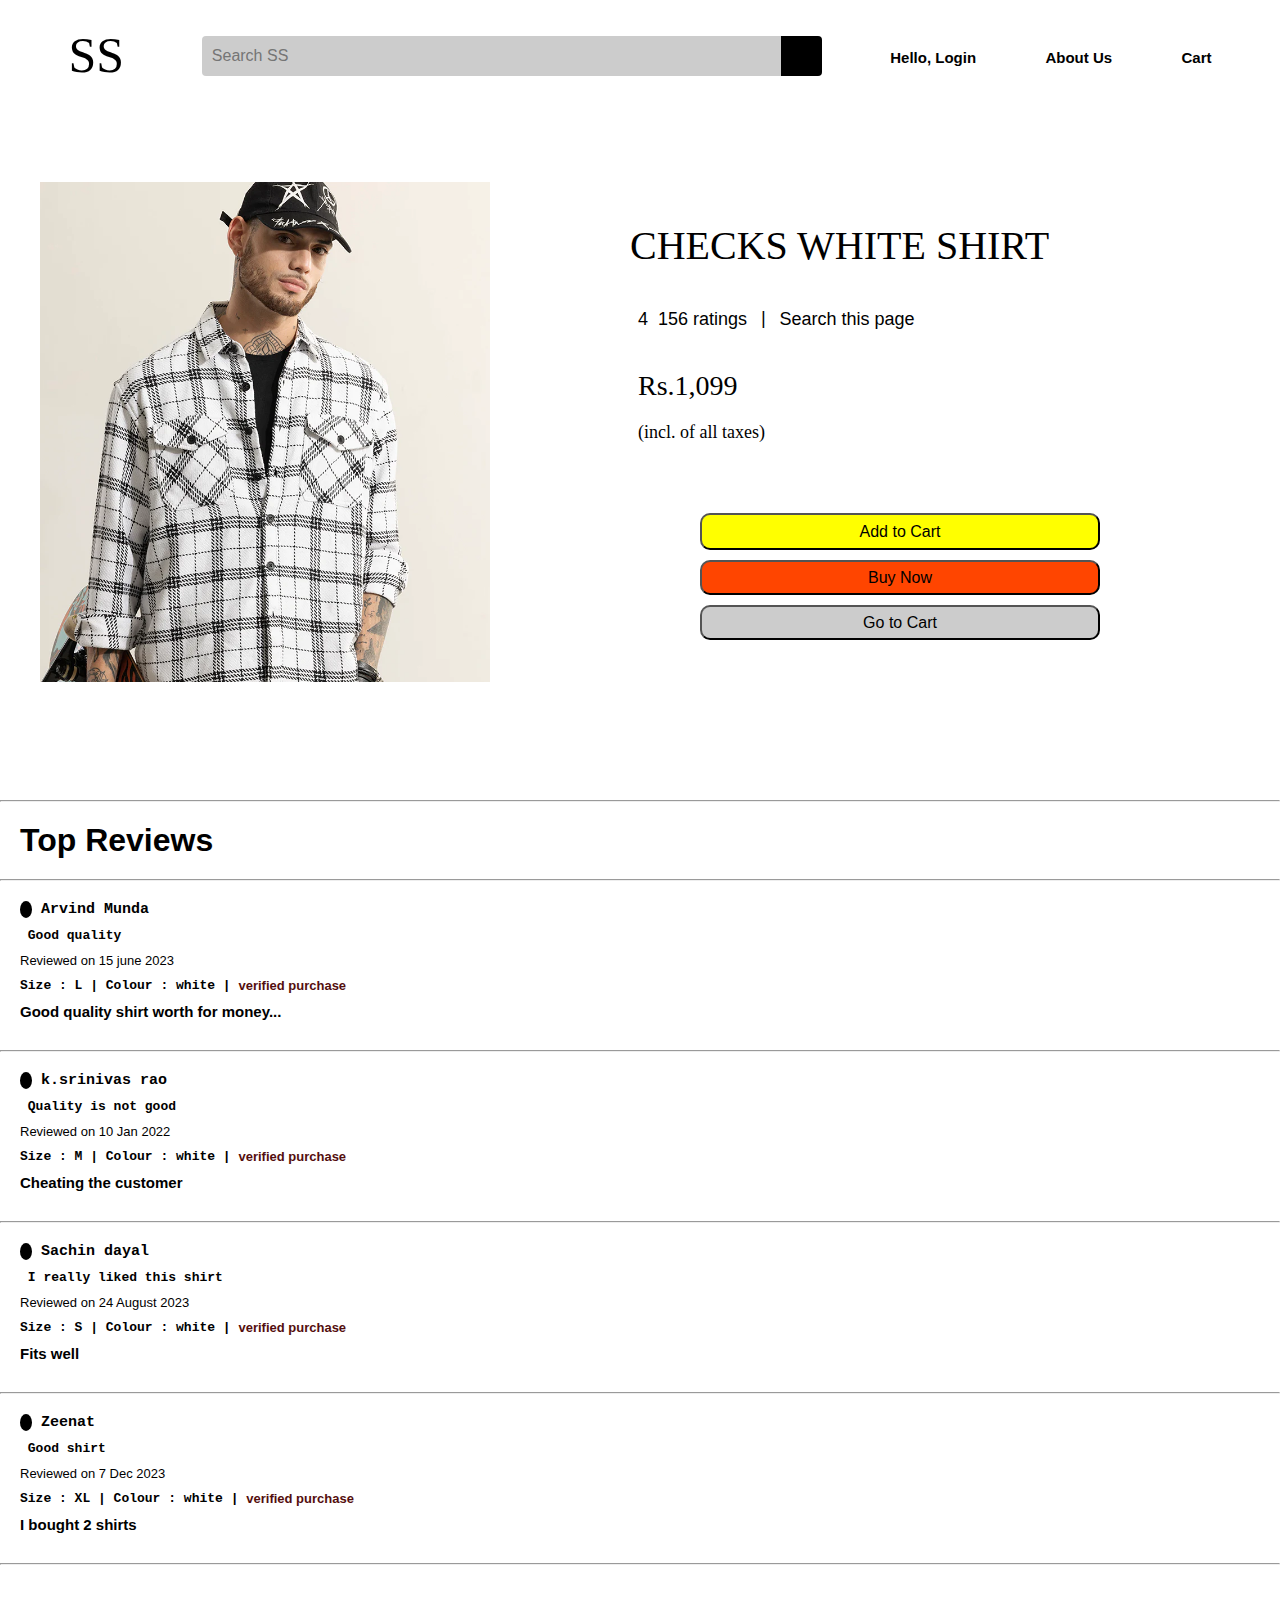
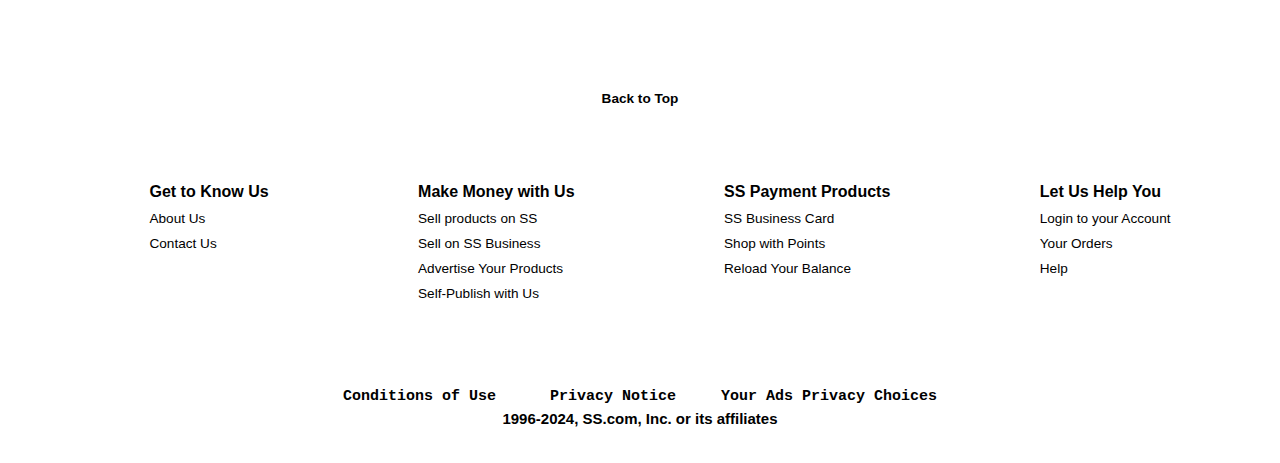
<file: shirt.html>
<!DOCTYPE html>
<html lang="en">
<head>
    <meta charset="UTF-8">
    <meta name="viewport" content="width=device-width, initial-scale=1.0">
    <link rel="stylesheet" href="https://cdnjs.cloudflare.com/ajax/libs/font-awesome/6.5.1/css/all.min.css" integrity="sha512-DTOQO9RWCH3ppGqcWaEA1BIZOC6xxalwEsw9c2QQeAIftl+Vegovlnee1c9QX4TctnWMn13TZye+giMm8e2LwA==" crossorigin="anonymous" referrerpolicy="no-referrer" />
    <link rel="stylesheet" href="shirt.css">
    <title>SS || SHIRT</title>
</head>
<body>
    <!-- header -->
    <header>
        <div id="navbar">
          <div class="nav-logo border">
            <div class="logo">
              <a href="index.html" style="text-decoration: none; color: black">SS</a>
            </div>
          </div>
  
          <div class="nav-search">
            <input placeholder="Search SS" class="search-input" />
            <div class="search-icon">
              <i class="fa-solid fa-magnifying-glass"></i>
            </div>
          </div>
  
          <div class="nav-signin border">
            <a href="login.html" class="nav-sign"><b>Hello, Login</b></a>
          </div>
  
          <div class="nav-return border">
            <a href="aboutus.html" class="nav-sec"><b>About Us</b></a>
          </div>
  
          <div class="nav-cart border">
            <i class="fa-solid fa-cart-shopping"></i>
            <a href="cart.html" class="Cart"><b>Cart</b></a>
          </div>
  
        </div>
      </header>
    <!-- header end -->
    <!-- shop -->
    <div class="container">
        <div class="imgcont"><div class="img"></div></div>
        <div class="contentholder"><div class="content">
            <p class="clothe">CHECKS WHITE SHIRT</p>
            <div class="star">
                <pre style="font-family: arial;">4 </pre>
                <i style="color: orange;" class="fa-regular fa-star"></i>
                <i style="color: orange;" class="fa-regular fa-star"></i>
                <i style="color: orange;" class="fa-regular fa-star"></i>
                <i style="color: orange;" class="fa-regular fa-star"></i>
                <i class="fa-regular fa-star"></i>
                <pre style="font-family: arial;"> 156 ratings</pre>
                <pre> | </pre>
                <p style="font-family: arial;">Search this page</p>
            </div>
            <p class="price">Rs.1,099</p>
            <p class="tax">(incl. of all taxes)</p>
            <button class="atc" id="addToCartBtn">Add to Cart</button>
            <button class="bn">Buy Now</button>
            <button class="gtc"><a href="cart.html">Go to Cart</a></button>
            <!--h-->
            <div id="popup" class="popup">
                <span class="close" onclick="closePopup()">&times;</span>
                <p>Your item has been added to cart <i class="fas fa-shopping-cart"></i></p>
            </div>
        </div>
    </div>
    </div>

    <script src="atc.js"></script>
    <hr>
<!-- end of shop -->
<!-- review -->
    <div class="heading"><h1>Top Reviews   </h1></div>

    <div class="reviews">
        <div class="r1">
            <hr>
            <div class="name">
            <i class="fa-solid fa-user"></i>
            <pre> Arvind Munda</pre>
        </div>

        <div class="stars">
            <i style="color: orange;" class="fa-regular fa-star"></i>
            <i style="color: orange;" class="fa-regular fa-star"></i>
            <i style="color: orange;" class="fa-regular fa-star"></i>
            <i style="color: orange;" class="fa-regular fa-star"></i>
            <i style="color: orange;" class="fa-regular fa-star"></i>
            <pre><b> Good quality</b></pre>
        </div>
        <div class="rp">
            <p style="color:black; margin: 0px 0px 10px 20px; font-size: 13px;">Reviewed on 15 june 2023</p>
            <div class="sc"><pre>Size : L | Colour : white | </pre>
            <p style="color: rgb(84, 14, 14); font-size: 13px;"><b>verified purchase</b></p></div>
            <p style="margin: 0px 0px 20px 20px; font-size: 15px; font-weight: 550; color: black; padding-bottom: 10px;">Good quality shirt worth for money...</p>
        </div>
        </div>

        <div class="r2">
            <hr>
            <div class="name">
            <i class="fa-solid fa-user"></i>
            <pre> k.srinivas rao</pre>
        </div>

        <div class="stars">
            <i style="color: orange;" class="fa-regular fa-star"></i>
            <i style="color: orange;" class="fa-regular fa-star"></i>
            <i class="fa-regular fa-star"></i>
            <i class="fa-regular fa-star"></i>
            <i class="fa-regular fa-star"></i>
            <pre><b> Quality is not good</b></pre>
        </div>
        <div class="rp">
            <p style="color: black; margin: 0px 0px 10px 20px; font-size: 13px;">Reviewed on 10 Jan 2022</p>
            <div class="sc"><pre>Size : M | Colour : white | </pre>
            <p style="color: rgb(84, 14, 14); font-size:13px ;"><b>verified purchase</b></p></div>
            <p style="margin: 0px 0px 20px 20px; font-size: 15px; font-weight: 550; color: black; padding-bottom: 10px;">Cheating the customer</p>
        </div>
        </div>

        <div class="r3">
            <hr>
            <div class="name">
            <i class="fa-solid fa-user"></i>
            <pre> Sachin dayal</pre>
        </div>

        <div class="stars">
            <i style="color: orange;" class="fa-regular fa-star"></i>
            <i style="color: orange;" class="fa-regular fa-star"></i>
            <i style="color: orange;" class="fa-regular fa-star"></i>
            <i style="color: orange;" class="fa-regular fa-star"></i>
            <i style="color: orange;" class="fa-regular fa-star"></i>
            <pre><b> I really liked this shirt</b></pre>
        </div>
        <div class="rp">
            <p style="color: black; margin: 0px 0px 10px 20px; font-size: 13px;">Reviewed on 24 August 2023</p>
            <div class="sc"><pre>Size : S | Colour : white | </pre>
            <p style="color: rgb(84, 14, 14); font-size: 13px;"><b>verified purchase</b></p></div>
            <p style="margin: 0px 0px 20px 20px; font-size: 15px; font-weight: 550; color: black; padding-bottom: 10px;">Fits well</p>
        </div>
        </div>


        <div class="r4">
            <hr>
            <div class="name">
            <i class="fa-solid fa-user"></i>
            <pre> Zeenat</pre>
        </div>

        <div class="stars">
            <i style="color: orange;" class="fa-regular fa-star"></i>
            <i style="color: orange;" class="fa-regular fa-star"></i>
            <i style="color: orange;" class="fa-regular fa-star"></i>
            <i style="color: orange;" class="fa-regular fa-star"></i>
            <i class="fa-regular fa-star"></i>
            <pre><b> Good shirt</b></pre>
        </div>
        <div class="rp">
            <p style="color: black; margin: 0px 0px 10px 20px; font-size: 13px;">Reviewed on 7 Dec 2023</p>
            <div class="sc"><pre style="margin: 0px 0px 0px 20px; color: black;">Size : XL | Colour : white | </pre>
            <p style="color: rgb(84, 14, 14); font-size:13px ;"><b>verified purchase</b></p></div>
            <p style="margin: 0px 0px 20px 20px; font-size: 15px; font-weight: 550; color: black; padding-bottom: 10px;">I bought 2 shirts</p>
        </div>
        </div>
        <hr>
    </div>
    <!-- end of review -->
    <!-- footer -->
    <footer>

        <div class="foot-panel1">
          <a href="#navbar"><b>Back to Top <i class="fa-solid fa-arrow-up"></i></b></a>
        </div>
  
        <div class="foot-panel2">
          <ul>
            <p><b>Get to Know Us</b></p>
            <a href="aboutus.html">About Us</a>
            <a href="">Contact Us</a>
          </ul>
  
          <ul>
            <p><b>Make Money with Us</b></p>
            <a>Sell products on SS</a>
            <a>Sell on SS Business</a>
            <a>Advertise Your Products</a>
            <a>Self-Publish with Us</a>
          </ul>
  
          <ul>
            <p><b>SS Payment Products</b></p>
            <a>SS Business Card</a>
            <a>Shop with Points</a>
            <a>Reload Your Balance</a>
          </ul>
  
          <ul>
            <p><b>Let Us Help You</b></p>
            <a href="login.html">Login to your Account</a>
            <a>Your Orders</a>
            <a href="help.html">Help</a>
          </ul>
  
        </div>
  
        <div class="foot-panel4">
          <div class="pages">
            <pre><b>Conditions of Use      Privacy Notice     Your Ads Privacy Choices</b></pre>
          </div>
          <div class="copyright">
            <b><i class="fa-regular fa-copyright"></i> 1996-2024, SS.com, Inc. or its affiliates</b>
          </div>
        </div>
  
      </footer>
    <!-- end fof footer -->
</body>
</html>
</file>
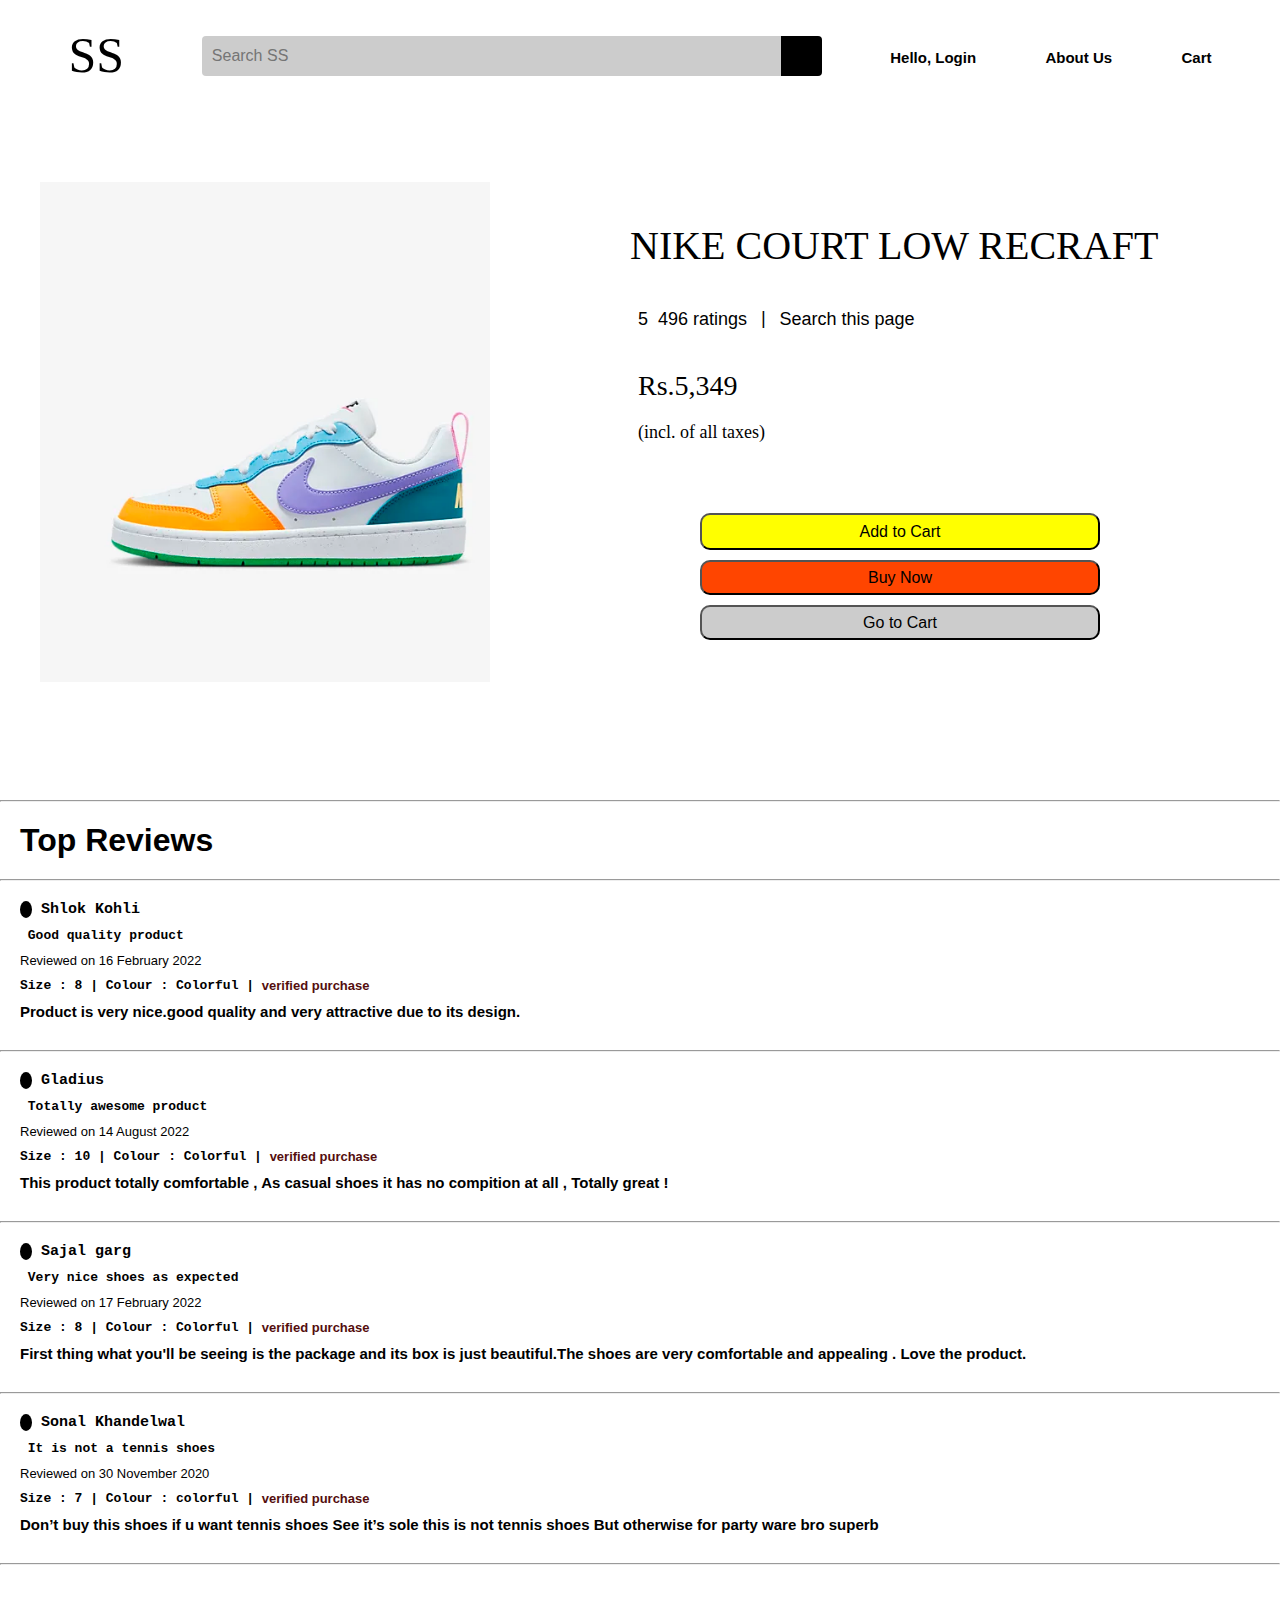
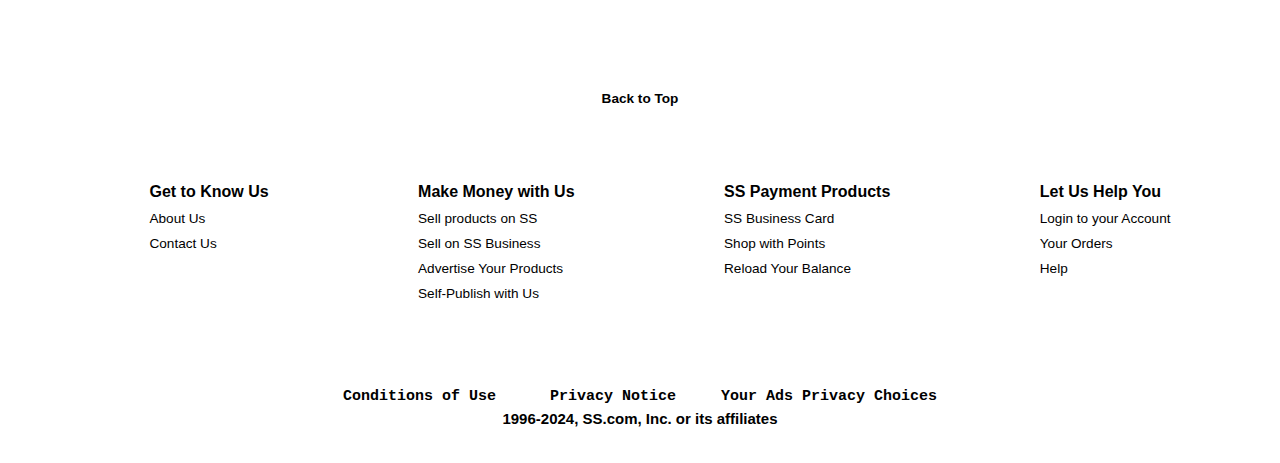
<file: shoes.html>
<!DOCTYPE html>
<html lang="en">
<head>
    <meta charset="UTF-8">
    <meta name="viewport" content="width=device-width, initial-scale=1.0">
    <link rel="stylesheet" href="https://cdnjs.cloudflare.com/ajax/libs/font-awesome/6.5.1/css/all.min.css" integrity="sha512-DTOQO9RWCH3ppGqcWaEA1BIZOC6xxalwEsw9c2QQeAIftl+Vegovlnee1c9QX4TctnWMn13TZye+giMm8e2LwA==" crossorigin="anonymous" referrerpolicy="no-referrer" />
    <link rel="stylesheet" href="shoes.css">
    <title>SS || SHOES</title>
</head>
<body>
    <!-- header -->
    <header>
        <div id="navbar">
          <div class="nav-logo border">
            <div class="logo">
              <a href="index.html" style="text-decoration: none; color: black">SS</a>
            </div>
          </div>
  
          <div class="nav-search">
            <input placeholder="Search SS" class="search-input" />
            <div class="search-icon">
              <i class="fa-solid fa-magnifying-glass"></i>
            </div>
          </div>
  
          <div class="nav-signin border">
            <a href="login.html" class="nav-sign"><b>Hello, Login</b></a>
          </div>
  
          <div class="nav-return border">
            <a href="aboutus.html" class="nav-sec"><b>About Us</b></a>
          </div>
  
          <div class="nav-cart border">
            <i class="fa-solid fa-cart-shopping"></i>
            <a href="cart.html" class="Cart"><b>Cart</b></a>
          </div>
  
        </div>
      </header>
    <!-- header end -->
    <!-- shop -->
    <div class="container">
        <div class="imgcont"><div class="img"></div></div>
        <div class="contentholder"><div class="content">
            <p class="clothe">NIKE COURT LOW RECRAFT</p>
            <div class="star">
                <pre style="font-family: arial;">5 </pre>
                <i style="color: orange;" class="fa-regular fa-star"></i>
                <i style="color: orange;" class="fa-regular fa-star"></i>
                <i style="color: orange;" class="fa-regular fa-star"></i>
                <i style="color: orange;" class="fa-regular fa-star"></i>
                <i style="color: orange;" class="fa-regular fa-star"></i>
                <pre style="font-family: arial;"> 496 ratings</pre>
                <pre> | </pre>
                <p style="font-family: arial;">Search this page</p>
            </div>
            <p class="price">Rs.5,349</p>
            <p class="tax">(incl. of all taxes)</p>
            <button class="atc">Add to Cart</button>
            <button class="bn">Buy Now</button>
            <button class="gtc">Go to Cart</button>
        </div>
    </div>
    </div>
    <hr>
<!-- end of shop -->
<!-- review -->
    <div class="heading"><h1>Top Reviews   </h1></div>

    <div class="reviews">
        <div class="r1">
            <hr>
            <div class="name">
            <i class="fa-solid fa-user"></i>
            <pre> Shlok Kohli</pre>
        </div>

        <div class="stars">
            <i style="color: orange;" class="fa-regular fa-star"></i>
            <i style="color: orange;" class="fa-regular fa-star"></i>
            <i style="color: orange;" class="fa-regular fa-star"></i>
            <i style="color: orange;" class="fa-regular fa-star"></i>
            <i style="color: orange;" class="fa-regular fa-star"></i>
            <pre><b> Good quality product</b></pre>
        </div>
        <div class="rp">
            <p style="color: black; margin: 0px 0px 10px 20px; font-size: 13px;">Reviewed on 16 February 2022</p>
            <div class="sc"><pre>Size : 8 | Colour : Colorful | </pre>
            <p style="color: rgb(84, 14, 14); font-size: 13px;"><b>verified purchase</b></p></div>
            <p style="margin: 0px 0px 20px 20px; font-size: 15px; font-weight: 550; color: black; padding-bottom: 10px;">Product is very nice.good quality and very attractive due to its design.</p>
        </div>
        </div>

        <div class="r2">
            <hr>
            <div class="name">
            <i class="fa-solid fa-user"></i>
            <pre> Gladius</pre>
        </div>

        <div class="stars">
            <i style="color: orange;" class="fa-regular fa-star"></i>
            <i style="color: orange;" class="fa-regular fa-star"></i>
            <i style="color: orange;" class="fa-regular fa-star"></i>
            <i style="color: orange;" class="fa-regular fa-star"></i>
            <i style="color: orange;" class="fa-regular fa-star"></i>
            <pre><b> Totally awesome product</b></pre>
        </div>
        <div class="rp">
            <p style="color: black; margin: 0px 0px 10px 20px; font-size: 13px;">Reviewed on 14 August 2022</p>
            <div class="sc"><pre>Size : 10 | Colour : Colorful | </pre>
            <p style="color: rgb(84, 14, 14); font-size:13px ;"><b>verified purchase</b></p></div>
            <p style="margin: 0px 0px 20px 20px; font-size: 15px; font-weight: 550; color: black; padding-bottom: 10px;">This product totally comfortable , As casual shoes it has no compition at all , Totally great !</p>
        </div>
        </div>

        <div class="r3">
            <hr>
            <div class="name">
            <i class="fa-solid fa-user"></i>
            <pre> Sajal garg</pre>
        </div>

        <div class="stars">
            <i style="color: orange;" class="fa-regular fa-star"></i>
            <i style="color: orange;" class="fa-regular fa-star"></i>
            <i style="color: orange;" class="fa-regular fa-star"></i>
            <i style="color: orange;" class="fa-regular fa-star"></i>
            <i style="color: orange;" class="fa-regular fa-star"></i>
            <pre><b> Very nice shoes as expected</b></pre>
        </div>
        <div class="rp">
            <p style="color: black; margin: 0px 0px 10px 20px; font-size: 13px;">Reviewed on 17 February 2022</p>
            <div class="sc"><pre>Size : 8 | Colour : Colorful | </pre>
            <p style="color: rgb(84, 14, 14); font-size:13px ;"><b>verified purchase</b></p></div>
            <p style="margin: 0px 0px 20px 20px; font-size: 15px; font-weight: 550; color: black; padding-bottom: 10px;">First thing what you'll be seeing is the package and its box is just beautiful.The shoes are very comfortable and appealing . Love the product.</p>
        </div>
        </div>


        <div class="r4">
            <hr>
            <div class="name">
            <i class="fa-solid fa-user"></i>
            <pre> Sonal Khandelwal</pre>
        </div>

        <div class="stars">
            <i style="color: orange;" class="fa-regular fa-star"></i>
            <i style="color: orange;" class="fa-regular fa-star"></i>
            <i style="color: orange;" class="fa-regular fa-star"></i>
            <i style="color: orange;" class="fa-regular fa-star"></i>
            <i class="fa-regular fa-star"></i>
            <pre><b> It is not a tennis shoes</b></pre>
        </div>
        <div class="rp">
            <p style="color: black; margin: 0px 0px 10px 20px; font-size: 13px;">Reviewed on 30 November 2020</p>
            <div class="sc"><pre>Size : 7 | Colour : colorful | </pre>
            <p style="color: rgb(84, 14, 14); font-size:13px ;"><b>verified purchase</b></p></div>
            <p style="margin: 0px 0px 20px 20px; font-size: 15px; font-weight: 550; color: black; padding-bottom: 10px;">Don’t buy this shoes if u want tennis shoes See it’s sole this is not tennis shoes But otherwise for party ware bro superb</p>
        </div>
        <hr>
        </div>

    </div>
    <!-- end of review -->
    <!-- footer -->
    <footer>

        <div class="foot-panel1">
          <a href="#navbar"><b>Back to Top <i class="fa-solid fa-arrow-up"></i></b></a>
        </div>
  
        <div class="foot-panel2">
          <ul>
            <p><b>Get to Know Us</b></p>
            <a href="aboutus.html">About Us</a>
            <a href="">Contact Us</a>
          </ul>
  
          <ul>
            <p><b>Make Money with Us</b></p>
            <a>Sell products on SS</a>
            <a>Sell on SS Business</a>
            <a>Advertise Your Products</a>
            <a>Self-Publish with Us</a>
          </ul>
  
          <ul>
            <p><b>SS Payment Products</b></p>
            <a>SS Business Card</a>
            <a>Shop with Points</a>
            <a>Reload Your Balance</a>
          </ul>
  
          <ul>
            <p><b>Let Us Help You</b></p>
            <a href="login.html">Login to your Account</a>
            <a>Your Orders</a>
            <a href="help.html">Help</a>
          </ul>
  
        </div>
  
        <div class="foot-panel4">
          <div class="pages">
            <pre><b>Conditions of Use      Privacy Notice     Your Ads Privacy Choices</b></pre>
          </div>
          <div class="copyright">
            <b><i class="fa-regular fa-copyright"></i> 1996-2024, SS.com, Inc. or its affiliates</b>
          </div>
        </div>
  
      </footer>
    <!-- end fof footer -->
</body>
</html>
</file>
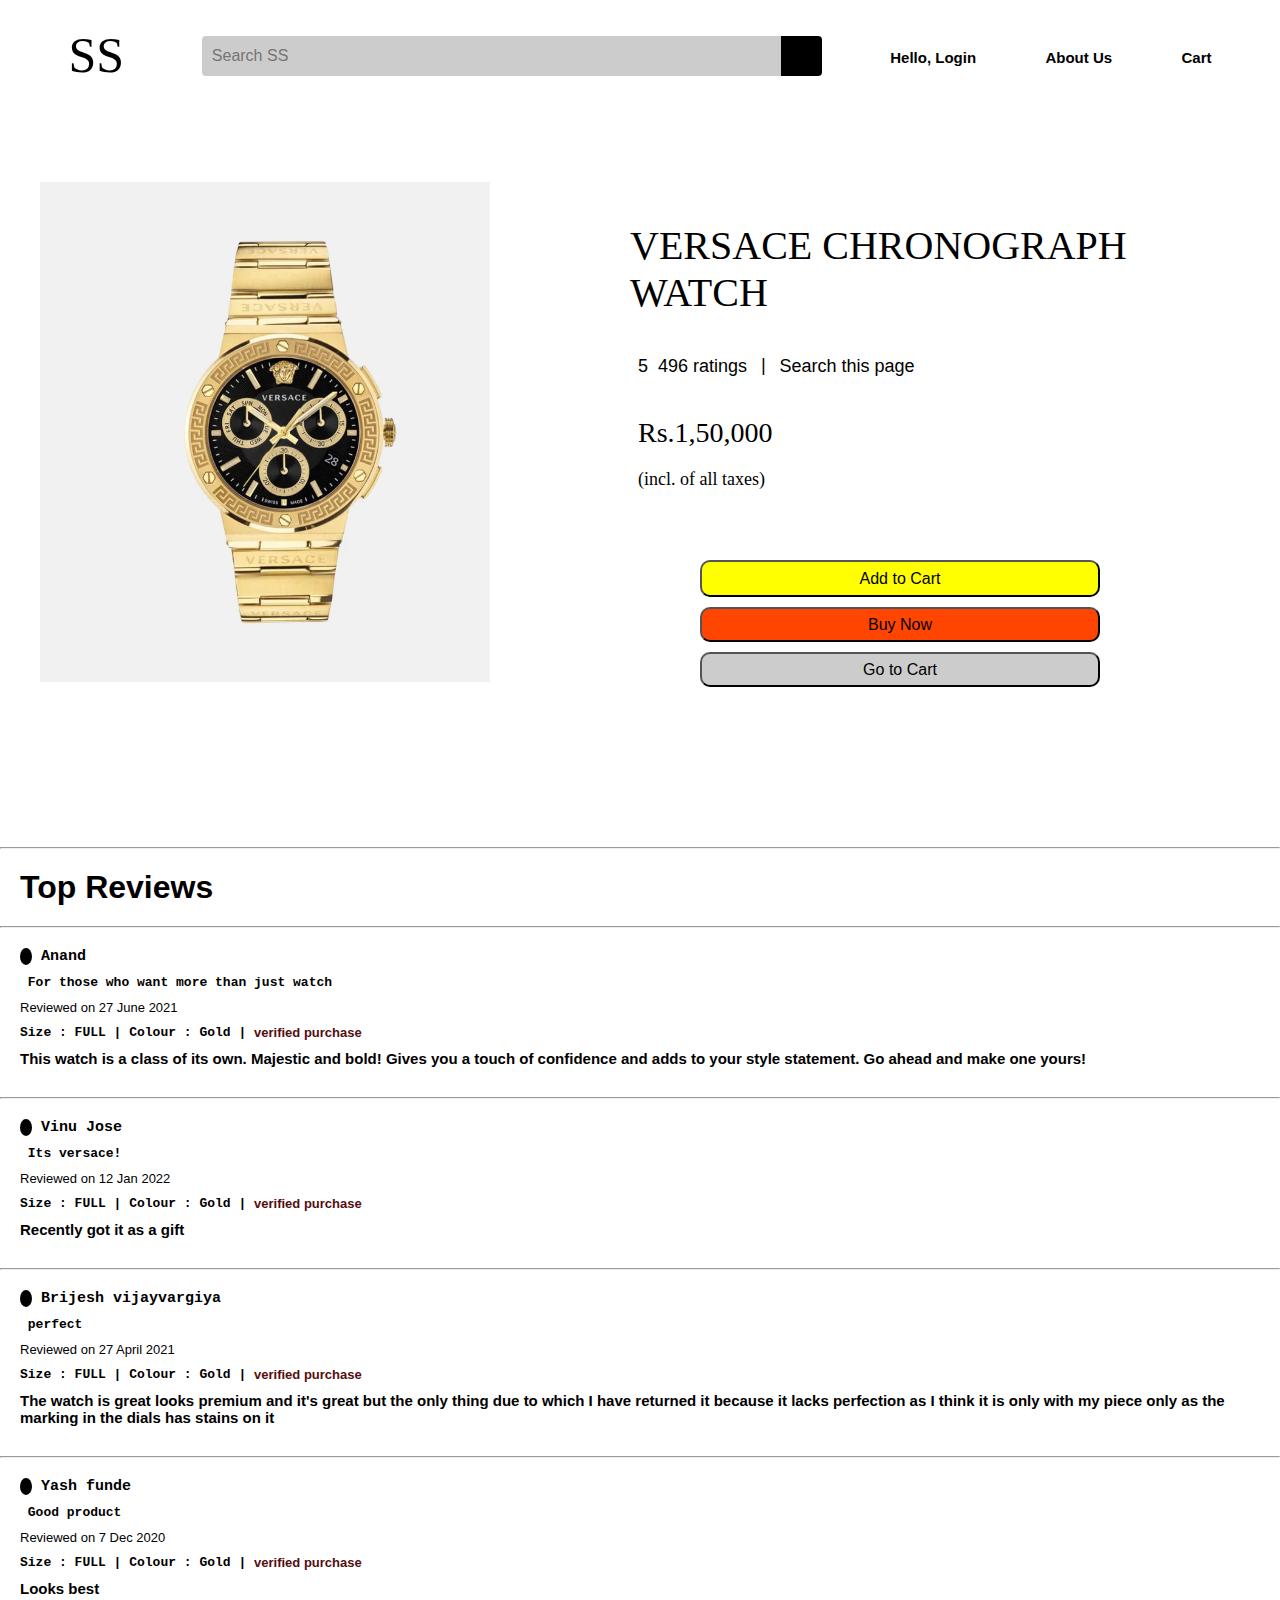
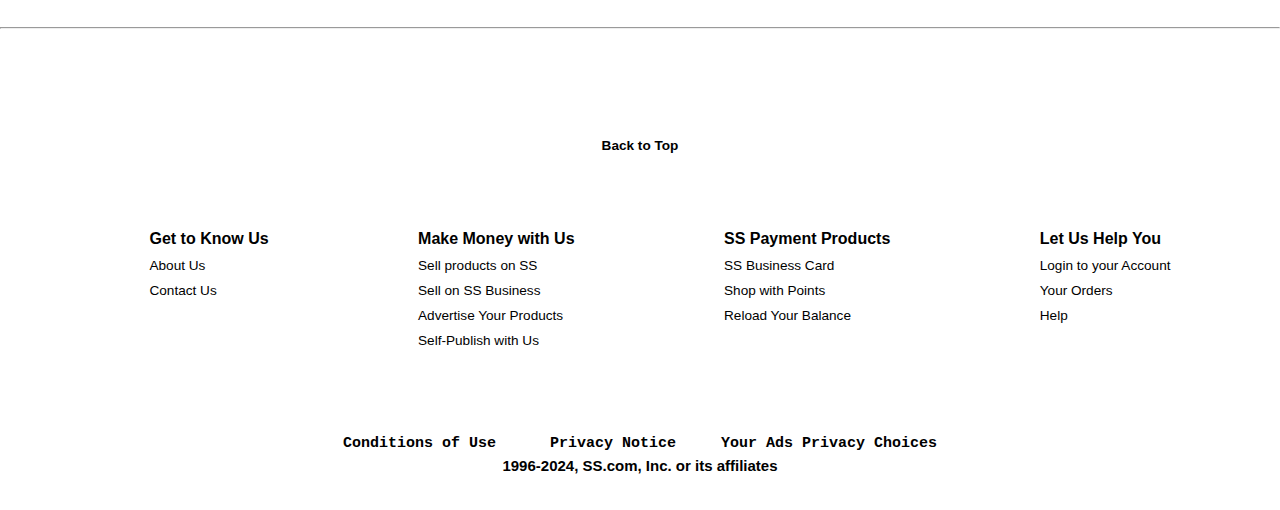
<file: watch.html>
<!DOCTYPE html>
<html lang="en">
<head>
    <meta charset="UTF-8">
    <meta name="viewport" content="width=device-width, initial-scale=1.0">
    <link rel="stylesheet" href="https://cdnjs.cloudflare.com/ajax/libs/font-awesome/6.5.1/css/all.min.css" integrity="sha512-DTOQO9RWCH3ppGqcWaEA1BIZOC6xxalwEsw9c2QQeAIftl+Vegovlnee1c9QX4TctnWMn13TZye+giMm8e2LwA==" crossorigin="anonymous" referrerpolicy="no-referrer" />
    <link rel="stylesheet" href="watch.css">
    <title>SS || WATCH</title>
</head>
<body>
    <!-- header -->
    <header>
        <div id="navbar">
          <div class="nav-logo border">
            <div class="logo">
              <a href="index.html" style="text-decoration: none; color: black">SS</a>
            </div>
          </div>
  
          <div class="nav-search">
            <input placeholder="Search SS" class="search-input" />
            <div class="search-icon">
              <i class="fa-solid fa-magnifying-glass"></i>
            </div>
          </div>
  
          <div class="nav-signin border">
            <a href="login.html" class="nav-sign"><b>Hello, Login</b></a>
          </div>
  
          <div class="nav-return border">
            <a href="aboutus.html" class="nav-sec"><b>About Us</b></a>
          </div>
  
          <div class="nav-cart border">
            <i class="fa-solid fa-cart-shopping"></i>
            <a href="cart.html" class="Cart"><b>Cart</b></a>
          </div>
  
        </div>
      </header>
    <!-- header end -->
    <!-- shop -->
    <div class="container">
        <div class="imgcont"><div class="img"></div></div>
        <div class="contentholder"><div class="content">
            <p class="clothe">VERSACE CHRONOGRAPH WATCH</p>
            <div class="star">
                <pre style="font-family: arial;">5 </pre>
                <i style="color: orange;" class="fa-regular fa-star"></i>
                <i style="color: orange;" class="fa-regular fa-star"></i>
                <i style="color: orange;" class="fa-regular fa-star"></i>
                <i style="color: orange;" class="fa-regular fa-star"></i>
                <i style="color: orange;" class="fa-regular fa-star"></i>
                <pre style="font-family: arial;"> 496 ratings</pre>
                <pre> | </pre>
                <p style="font-family: arial;">Search this page</p>
            </div>
            <p class="price">Rs.1,50,000</p>
            <p class="tax">(incl. of all taxes)</p>
            <button class="atc">Add to Cart</button>
            <button class="bn">Buy Now</button>
            <button class="gtc">Go to Cart</button>
        </div>
    </div>
    </div>
    <hr>
<!-- end of shop -->
<!-- review -->
    <div class="heading"><h1>Top Reviews   </h1></div>

    <div class="reviews">
        <div class="r1">
            <hr>
            <div class="name">
            <i class="fa-solid fa-user"></i>
            <pre> Anand</pre>
        </div>

        <div class="stars">
            <i style="color: orange;" class="fa-regular fa-star"></i>
            <i style="color: orange;" class="fa-regular fa-star"></i>
            <i style="color: orange;" class="fa-regular fa-star"></i>
            <i style="color: orange;" class="fa-regular fa-star"></i>
            <i style="color: orange;" class="fa-regular fa-star"></i>
            <pre><b> For those who want more than just watch</b></pre>
        </div>
        <div class="rp">
            <p style="color: black; margin: 0px 0px 10px 20px; font-size: 13px;">Reviewed on  27 June 2021</p>
            <div class="sc"><pre>Size : FULL | Colour : Gold | </pre>
            <p style="color: rgb(84, 14, 14); font-size: 13px;"><b>verified purchase</b></p></div>
            <p style="margin: 0px 0px 20px 20px; font-size: 15px; font-weight: 550; color: black; padding-bottom: 10px;">This watch is a class of its own. Majestic and bold! Gives you a touch of confidence and adds to your style statement. Go ahead and make one yours!</p>
        </div>
        </div>

        <div class="r2">
            <hr>
            <div class="name">
            <i class="fa-solid fa-user"></i>
            <pre> Vinu Jose</pre>
        </div>

        <div class="stars">
            <i style="color: orange;" class="fa-regular fa-star"></i>
            <i style="color: orange;" class="fa-regular fa-star"></i>
            <i style="color: orange;" class="fa-regular fa-star"></i>
            <i style="color: orange;" class="fa-regular fa-star"></i>
            <i style="color: orange;" class="fa-regular fa-star"></i>
            <pre><b> Its versace!</b></pre>
        </div>
        <div class="rp">
            <p style="color: black; margin: 0px 0px 10px 20px; font-size: 13px;">Reviewed on 12 Jan 2022</p>
            <div class="sc"><pre>Size : FULL | Colour : Gold | </pre>
            <p style="color: rgb(84, 14, 14); font: size 13px;"><b>verified purchase</b></p></div>
            <p style="margin: 0px 0px 20px 20px; font-size: 15px; font-weight: 550; color: black; padding-bottom: 10px;">Recently got it as a gift</p>
        </div>
        </div>

        <div class="r3">
            <hr>
            <div class="name">
            <i class="fa-solid fa-user"></i>
            <pre> Brijesh vijayvargiya</pre>
        </div>

        <div class="stars">
            <i style="color: orange;" class="fa-regular fa-star"></i>
            <i style="color: orange;" class="fa-regular fa-star"></i>
            <i style="color: orange;" class="fa-regular fa-star"></i>
            <i style="color: orange;" class="fa-regular fa-star"></i>
            <i style="color: orange;" class="fa-regular fa-star"></i>
            <pre><b> perfect</b></pre>
        </div>
        <div class="rp">
            <p style="color: black; margin: 0px 0px 10px 20px; font-size: 13px;">Reviewed on 27 April 2021</p>
            <div class="sc"><pre>Size : FULL | Colour : Gold | </pre>
            <p style="color: rgb(84, 14, 14); font-size: 13px;"><b>verified purchase</b></p></div>
            <p style="margin: 0px 0px 20px 20px; font-size: 15px; font-weight: 550; color: black; padding-bottom: 10px;">The watch is great looks premium and it's great but the only thing due to which I have returned it because it lacks perfection as I think it is only with my piece only as the marking in the dials has stains on it</p>
        </div>
        </div>


        <div class="r4">
            <hr>
            <div class="name">
            <i class="fa-solid fa-user"></i>
            <pre> Yash funde</pre>
        </div>

        <div class="stars">
            <i style="color: orange;" class="fa-regular fa-star"></i>
            <i style="color: orange;" class="fa-regular fa-star"></i>
            <i style="color: orange;" class="fa-regular fa-star"></i>
            <i style="color: orange;" class="fa-regular fa-star"></i>
            <i class="fa-regular fa-star"></i>
            <pre><b> Good product</b></pre>
        </div>
        <div class="rp">
            <p style="color: black; margin: 0px 0px 10px 20px; font-size: 13px;">Reviewed on 7 Dec 2020</p>
            <div class="sc"><pre>Size : FULL | Colour : Gold | </pre>
            <p style="color: rgb(84, 14, 14); font-size:13px ;"><b>verified purchase</b></p></div>
            <p style="margin: 0px 0px 20px 20px; font-size: 15px; font-weight: 550; color: black; padding-bottom: 10px;">Looks best</p>
        </div>
        <hr>
        </div>

    </div>
    <!-- end of review -->
    <!-- footer -->
    <footer>

        <div class="foot-panel1">
          <a href="#navbar"><b>Back to Top <i class="fa-solid fa-arrow-up"></i></b></a>
        </div>
  
        <div class="foot-panel2">
          <ul>
            <p><b>Get to Know Us</b></p>
            <a href="aboutus.html">About Us</a>
            <a href="">Contact Us</a>
          </ul>
  
          <ul>
            <p><b>Make Money with Us</b></p>
            <a>Sell products on SS</a>
            <a>Sell on SS Business</a>
            <a>Advertise Your Products</a>
            <a>Self-Publish with Us</a>
          </ul>
  
          <ul>
            <p><b>SS Payment Products</b></p>
            <a>SS Business Card</a>
            <a>Shop with Points</a>
            <a>Reload Your Balance</a>
          </ul>
  
          <ul>
            <p><b>Let Us Help You</b></p>
            <a href="login.html">Login to your Account</a>
            <a>Your Orders</a>
            <a href="help.html">Help</a>
          </ul>
  
        </div>
  
        <div class="foot-panel4">
          <div class="pages">
            <pre><b>Conditions of Use      Privacy Notice     Your Ads Privacy Choices</b></pre>
          </div>
          <div class="copyright">
            <b><i class="fa-regular fa-copyright"></i> 1996-2024, SS.com, Inc. or its affiliates</b>
          </div>
        </div>
  
      </footer>
      </body>
      </html>
</file>
<file: aboutus.css>
*{
    margin: 0;
    
}
.abouthero{
    background-image: url(aboutus.jpeg);
    background-size: cover;
    height: 600px;
    width: 1250px;
    margin: 40px 0px 0px 30px;
    display: flex;
    justify-content: center;
    align-items: center;
}
.about_msg{
    color: black;
    font-size: 60px;
    font-weight: 700;
}
.about_punch{
    font-size:small;
}

/* client experience */
.about_client{
    padding-top: 80px;
    display: flex;
    background-color: white;
    padding-bottom: 60px;
}

.client_i{
    border: 10px solid black;
    margin-left: 30px;
}

.client_img{
    background-image: url(client.jpeg);
    background-size: cover;
    height: 350px;
    width: 600px;
    padding-bottom: 20px;

}
.client_msg{
    color: black;
    display: flex;
    justify-content: center;
    align-items: center;
    font-size: 38px;
    height: 350px;
    width: 700px;
    text-decoration: underline;
    padding: 5px 20px 15px 70px;
    margin-bottom: 5px;
    line-height: 50px;
}

.staff_heading{
    height: 100px;
    padding-top: 10px;
    padding-left: 30px;
    background-color: white;
    color: black;
}
/* staff section */

.staff_section{
    background-color: white;
    display: flex;
    justify-content: space-evenly;
    padding-top: 20px;
    padding-bottom: 20px;
    padding-left: 8px;
    padding-right: 8px;
    margin-bottom: 30px;
    margin-top: 10px;
}

.box{
    height: 450px;
    width: 330px;
    background-color: white;
    color: black;
    margin-left: 10px;
    margin-right: 10px;

}
.box1_img{
    background-image: url(b1.jpeg);
    background-size: cover;
    height: 300px ;
}

.box2_img{
    background-image: url(b2.jpeg);
    background-size: cover;
    height: 300px ;
}

.box3_img{
    background-image: url(b3.jpeg);
    background-size: cover;
    height: 300px ;
    
}

.box4_img{
    background-image: url(b4.jpeg);
    background-size: cover;
    height: 300px ;
}
.staff_content{
    text-align: start;
    font-family: arial;
    font-size: 17px;
    font-weight: 540;
    line-height: 25px;
    margin-top: 20px;
}

/* footer */

footer{
    font-family: arial;

}

.foot-panel2{
    background-color: white;
    color: black;
    height: 200px;
    display: flex;
    justify-content: space-evenly;
}

.foot-panel2 ul a:hover{
    text-decoration: underline;
}

ul{
    margin-top: 20px;
}

ul a{
    display: block;
    font-size: 0.85rem;
    margin-top: 10px;
    color: black;
    text-decoration: none;
}

.foot-panel4{
    background-color: white;
    color: black;
    height: 80px;
    text-align: center;
    font-size: 15px;
    margin-bottom: 20px;
}

.pages{
    padding-top: 25px;
}

.copyright{
    padding-top: 5px;
}
</file>
<file: cart.css>
*{
    margin: 0;
    border: border-box;
}



header{
    font-family: "Arial";
}

#navbar{
    height: 72px;
    background-color: white;
    color: black;
    display: flex;
    align-items: center;
    justify-content: space-evenly;
    font-size: 20px;
    padding-top: 30px;
    margin-bottom: 40px;
}

.nav-logo{
    height: 70px;
    width: 65px;
}


.logo{
    height: 90px;
    width: 100px;
    font-size: 50px;
    margin-top: 5px;
    font-family: century;
}

.border{
    border: 1.5px solid transparent;
}

.border:hover{
    border: 1.5px solid black;
}

.nav-search{
    display: flex;
    justify-content: space-evenly;
    width: 550px;
    height: 40px;
    border-radius: 4px;
}

.search-input{
    background-color: #cccccc;
    width: 100%;
    font-size: 1rem;
    border: none;
    border-top-left-radius: 4px;
    border-bottom-left-radius: 4px ;
    padding-left: 10px;
}

.search-icon{
    width: 45px;
    display: flex;
    justify-content: center;
    align-items: center;
    font-size: 1.2rem;
    background-color: black;
    border-top-right-radius: 4px;
    border-bottom-right-radius: 4px;
}

.search-icon button{
    background-color: black;
}

.search-icon i{
    color: white;
}

.nav-second{
    font-size: 0.85rem;
    font-weight: 700;
}

.nav-sign{
    font-size: 15px;
    text-decoration: none;
    color: black;
}

.nav-sec{
    font-size: 15px;
    text-decoration: none;
    color: black;
}

.nav-cart i{
    font-size: 20px;
}

.nav-cart{
    font-size: 15px;
}

.Cart{
    text-decoration: none;
    color: black;
}

/* cart */

.cart_content{
    height: 600px;
    font-family: arial;
    padding: 20px 0px 15px 0px;
    background-color: white;
    color: black;
}
#heading_price{
    text-align: end;
    color: black;
    padding-top: 10px;
    padding-bottom: 10px;
    padding-right: 20px;
}

.cart_sub{
    display: flex;
    width: 100%;
    padding: 20px 0px 20px 0px;
}
.cart_sub_img{
    background-image: url(shirt1.webp);
    background-size: cover;
    height: 350px;
    width: 380px;
    margin-left: 40px;
   
}
.cart_price_content{
    color: black;
    margin-left: 50px;
    width: 560px;
}

.cart_price_content p{
    font-size: 14px;
    color: #0f1111;
    padding-bottom: 10px;
}
.select_qty{
    height: 29px;
    width: 76px;
    background-color:rgb(240, 242, 242);
    border-radius: 5px;
    border: 2px solid #D5D9D9;
    margin-right: 10px;
}

.cart_price_content a{
    display: inline;
    border-left: 1px solid #cccccc;
    padding: 0px 10px 0px 10px;
    font-size: 14px;
}
.product_price{
    width: 800px;
    text-align: right;
    
}
.total_sum{
    text-align: right;
    padding-top: 10px;
    padding-bottom: 10px;
}

.extra_info{
    font-size: 13px;
    padding: 0px 20px 0px 40px;
    text-align: left;
    color: black;
    margin-top: 40px;
    background-color: white;
}
.cart_price_content a:hover{
    text-decoration: underline;
    cursor: pointer;
}
select:hover{
    cursor: pointer;
}

/* footer */

footer{
    font-family: arial;

}

.foot-panel1{
    background-color: white;
    color: black;
    height: 50px;
    display: flex;
    justify-content: center;
    align-items: center;
    font-size: 0.85rem;
    margin-bottom: 40px;
}

.foot-panel1 a{
    text-decoration: none;
    color: black;
}

.foot-panel2{
    background-color: white;
    color: black;
    height: 200px;
    display: flex;
    justify-content: space-evenly;
}

.foot-panel2 ul a:hover{
    text-decoration: underline;
}

ul{
    margin-top: 20px;
}

ul a{
    display: block;
    font-size: 0.85rem;
    margin-top: 10px;
    color: black;
    text-decoration: none;
}

.foot-panel4{
    background-color: white;
    color: black;
    height: 80px;
    text-align: center;
    font-size: 15px;
    margin-bottom: 20px;
}

.pages{
    padding-top: 25px;
}

.copyright{
    padding-top: 5px;
}
</file>
<file: dress.css>
*{
    margin: 0;
    border: border-box;
}



header{
    font-family: "Arial";
}

#navbar{
    height: 72px;
    background-color: white;
    color: black;
    display: flex;
    align-items: center;
    justify-content: space-evenly;
    font-size: 20px;
    padding-top: 20px;
}

.nav-logo{
    height: 70px;
    width: 65px;
}


.logo{
    height: 90px;
    width: 100px;
    font-size: 50px;
    margin-top: 5px;
    font-family: century;
}

.border{
    border: 1.5px solid transparent;
}

.border:hover{
    border: 1.5px solid black;
}

.nav-search{
    display: flex;
    justify-content: space-evenly;
    width: 620px;
    height: 40px;
    border-radius: 4px;
}

.search-input{
    background-color: #cccccc;
    width: 100%;
    font-size: 1rem;
    border: none;
    border-top-left-radius: 4px;
    border-bottom-left-radius: 4px ;
    padding-left: 10px;
}

.search-icon{
    width: 45px;
    display: flex;
    justify-content: center;
    align-items: center;
    font-size: 1.2rem;
    background-color: black;
    border-top-right-radius: 4px;
    border-bottom-right-radius: 4px;
}

.search-icon i{
    color: white;
}

.nav-second{
    font-size: 0.85rem;
    font-weight: 700;
}

.nav-sign{
    font-size: 15px;
    text-decoration: none;
    color: black;
}

.nav-sec{
    font-size: 15px;
    text-decoration: none;
    color: black;
}

.nav-cart i{
    font-size: 20px;
}

.nav-cart{
    font-size: 15px;
}

.Cart{
    text-decoration: none;
    color: black;
}

/* shop */

.container{
    display: flex;
    background-color: white;
    margin-top: 50px;
    margin-bottom: 50px;
}

.imgcont{
    margin: 40px 40px 40px 40px;
}

.contentholder{
    margin: 40px 40px 40px 100px;
    width: 600px;
    color: black;
}

.clothe{
    font-size: 40px;
    font-family: century;
    margin-top: 40px;
}

.star{
    display: flex;
    flex-direction: row;
    margin: 40px 20px 20px 8px;
    font-size: 18px;
}

.price{
    margin: 40px 20px 20px 8px;
    font-size: 28px;
}

.tax{
    font-size: 18px;
    margin: 20px 20px 20px 8px;
}

.atc{
    background-color: yellow;
    font-family: arial;
    color: black;
    border-radius: 10px;
    width: 400px;
    height: 37px;
    display: flex;
    font-weight: 540;
    justify-content: center;
    align-items: center;
    margin: 70px 70px 0px 70px;
    font-size: 16px;
}

/*h*/

.popup {
    display: none;
    position: fixed;
    top: 70%;
    left: 90%;
    transform: translate(-50%, -50%);
    background-color: #fefefe;
    padding: 20px;
    border: 1px solid #ccc;
    color: black;
    z-index: 1000;
}

.close {
    position: absolute;
    top: 10px;
    right: 15px;
    color: #aaa;
    font-size: 20px;
    font-weight: bold;
    cursor: pointer;
}

.close:hover,
.close:focus {
    color: black;
    text-decoration: none;
    cursor: pointer;
}


.bn{
    background-color: orangered;
    font-family: arial;
    color: black;
    border-radius: 10px;
    width: 400px;
    height: 35px;
    display: flex;
    font-size: 16px;
    font-weight: 540;
    justify-content: center;
    align-items: center;
    margin: 10px 70px 0px 70px;
}

.gtc{
    background-color: #cccccc;
    font-family: arial;
    color: black;
    border-radius: 10px;
    width: 400px;
    height: 35px;
    display: flex;
    font-size: 16px;
    font-weight: 540;
    justify-content: center;
    align-items: center;
    margin: 10px 70px 70px 70px;
}

.gtc a{
    text-decoration: none;
    color: black;
}

.img{
    background-image: url(dress.jpg);
    background-size: cover;
    height: 500px;
    width: 450px;
}

/* reviews */

.heading h1{
    padding: 20px 0px 20px 20px;
    background-color: white;
    color: black;
    font-family: arial;
}

.reviews{
    height: 744px;
    font-family: arial;
    background-color: white;
    margin-bottom: 50px;
}

.name{
    display: flex;
    flex-direction: row;
    margin: 0px 5px 10px 20px;
    padding-top: 20px;
    color: black;
}

.name i{
    background-color: black;
    border-radius: 50%;
    padding: 6px 6px 6px 6px;
    color: white;
}

.name pre{
    display: flex;
    align-items: center;
    font-size: 15px;
    font-weight: 550;
}

.stars{
    display: flex;
    flex-direction: row;
    margin: 0px 0px 10px 20px;
    font-weight: 550;
    font-size: 13px;
    color: black;
}

.sc{
    display: flex;
    flex-direction: row;
    margin: 0px 0px 10px 0px;
    font-weight: 900;
    font-size: 13px;
}

.sc pre{
    margin: 0px 0px 0px 20px;
    color: black;
}

/* footer */

footer{
    font-family: arial;

}

.foot-panel1{
    background-color: white;
    color: black;
    height: 50px;
    display: flex;
    justify-content: center;
    align-items: center;
    font-size: 0.85rem;
    margin-bottom: 40px;
}

.foot-panel1 a{
    text-decoration: none;
    color: black;
}

.foot-panel2{
    background-color: white;
    color: black;
    height: 200px;
    display: flex;
    justify-content: space-evenly;
}

.foot-panel2 ul a:hover{
    text-decoration: underline;
}

ul{
    margin-top: 20px;
}

ul a{
    display: block;
    font-size: 0.85rem;
    margin-top: 10px;
    color: black;
    text-decoration: none;
}

.foot-panel4{
    background-color: white;
    color: black;
    height: 80px;
    text-align: center;
    font-size: 15px;
    margin-bottom: 20px;
}

.pages{
    padding-top: 25px;
}

.copyright{
    padding-top: 5px;
}
</file>
<file: giftcard.css>
*{
    margin: 0;
    border: border-box;
}



header{
    font-family: "Arial";
}

#navbar{
    height: 72px;
    background-color: white;
    color: black;
    display: flex;
    align-items: center;
    justify-content: space-evenly;
    font-size: 20px;
    padding-top: 30px;
    margin-bottom: 40px;
}

.nav-logo{
    height: 70px;
    width: 65px;
}


.logo{
    height: 90px;
    width: 100px;
    font-size: 50px;
    margin-top: 5px;
    font-family: century;
}

.border{
    border: 1.5px solid transparent;
}

.border:hover{
    border: 1.5px solid black;
}

.nav-search{
    display: flex;
    justify-content: space-evenly;
    width: 550px;
    height: 40px;
    border-radius: 4px;
}

.search-input{
    background-color: #cccccc;
    width: 100%;
    font-size: 1rem;
    border: none;
    border-top-left-radius: 4px;
    border-bottom-left-radius: 4px ;
    padding-left: 10px;
}

.search-icon{
    width: 45px;
    display: flex;
    justify-content: center;
    align-items: center;
    font-size: 1.2rem;
    background-color: black;
    border-top-right-radius: 4px;
    border-bottom-right-radius: 4px;
}

.search-icon button{
    background-color: black;
}

.search-icon i{
    color: white;
}

.nav-second{
    font-size: 0.85rem;
    font-weight: 700;
}

.nav-sign{
    font-size: 15px;
    text-decoration: none;
    color: black;
}

.nav-sec{
    font-size: 15px;
    text-decoration: none;
    color: black;
}

.nav-cart i{
    font-size: 20px;
}

.nav-cart{
    font-size: 15px;
}

.Cart{
    text-decoration: none;
    color: black;
}

/* gc */
.title{
    height: 70px;
    background-color: white; 
    color: black; 
    padding-left: 50px;
    border-top: 1px solid black;
    border-bottom: 1px solid black;
}

.img_container{
    height: 620px;
    background-color: white;
    display: flex;
    justify-content: center;
    padding-top: 70px;
    padding-bottom: 70px;
    border-bottom: 1px solid black;


}

.img1{
    background-image: url(giftcard.jpg);
    background-size: cover;
    height: 590px;
    width: 70%;
    margin-left: 20px;
    border: 5px solid black;
   
}

.container{
    background-color: white;
    height: 230px;
    display: flex;
    padding-top: 70px;
    padding-bottom: 70px;

}

.box1{
    background-image: url(balance.jpg);
    background-size: cover;
    height: 200px;
    width: 300px;
    margin-left: 210px;
    margin-right: 200px;
    border-radius: 20px;
    border: 5px solid black;
}

.box2{
    background-image: url(reload.jpg);
    background-size: cover;
    height: 200px;
    width: 300px;
    margin-left: 148px;
    border-radius: 20px;
    border: 5px solid black;
}

.c{
    height: 40px;
    background-color:white;
    color: black;
    display: flex;
    align-items: center;
    justify-content: center;
    font-family: arial;
    font-size: 16px;
    text-decoration: underline;
    padding-bottom: 40px;
    margin-bottom: 30px;
    border-bottom: 1px solid black;

}

/* footer */

footer{
    font-family: arial;

}

.foot-panel1{
    background-color: white;
    color: black;
    height: 50px;
    display: flex;
    justify-content: center;
    align-items: center;
    font-size: 0.85rem;
    margin-bottom: 40px;
}

.foot-panel1 a{
    text-decoration: none;
    color: black;
}

.foot-panel2{
    background-color: white;
    color: black;
    height: 200px;
    display: flex;
    justify-content: space-evenly;
}

.foot-panel2 ul a:hover{
    text-decoration: underline;
}

ul{
    margin-top: 20px;
}

ul a{
    display: block;
    font-size: 0.85rem;
    margin-top: 10px;
    color: black;
    text-decoration: none;
}

.foot-panel4{
    background-color: white;
    color: black;
    height: 80px;
    text-align: center;
    font-size: 15px;
    margin-bottom: 20px;
}

.pages{
    padding-top: 25px;
}

.copyright{
    padding-top: 5px;
}
</file>
<file: help.css>
*{
    margin: 0;
    border: border-box;
}



header{
    font-family: "Arial";
}

#navbar{
    height: 72px;
    background-color: white;
    color: black;
    display: flex;
    align-items: center;
    justify-content: space-evenly;
    font-size: 20px;
    padding-top: 20px;
}

.nav-logo{
    height: 70px;
    width: 65px;
}


.logo{
    height: 90px;
    width: 100px;
    font-size: 50px;
    margin-top: 5px;
    font-family: century;
}

.border{
    border: 1.5px solid transparent;
}

.border:hover{
    border: 1.5px solid black;
}

.nav-search{
    display: flex;
    justify-content: space-evenly;
    width: 620px;
    height: 40px;
    border-radius: 4px;
}

.search-input{
    background-color: #cccccc;
    width: 100%;
    font-size: 1rem;
    border: none;
    border-top-left-radius: 4px;
    border-bottom-left-radius: 4px ;
    padding-left: 10px;
}

.search-icon{
    width: 45px;
    display: flex;
    justify-content: center;
    align-items: center;
    font-size: 1.2rem;
    background-color: black;
    border-top-right-radius: 4px;
    border-bottom-right-radius: 4px;
}

.search-icon i{
    color: white;
}

.nav-second{
    font-size: 0.85rem;
    font-weight: 700;
}

.nav-sign{
    font-size: 15px;
    text-decoration: none;
    color: black;
}

.nav-sec{
    font-size: 15px;
    text-decoration: none;
    color: black;
}

.nav-cart i{
    font-size: 20px;
}

.nav-cart{
    font-size: 15px;
}

.Cart{
    text-decoration: none;
    color: black;
}

/* box-sec */

.page{
    background-color: white;
    font-family: arial;
}

.heading{
    padding: 20px 25px 4px 25px;
    font-size: 28px;
    color: black;
}

.subtext{
    margin: 12px 0px 50px 0px;
    padding: 0px 25px 0px 25px;
    font-size: 20px;
    color: black;

}

.container{
    color: white;
    height : 590px;
    margin-top: 50px;
    margin-bottom: 60px;
}

.card_container{
    display: flex;
    margin: 24px 12px 24px 12px;
    flex-wrap: wrap;
}

.outer_card{
    width: 30%;
    padding: 12px 12px 12px 12px;
    flex-wrap: nowrap;
}

.card{
    height: 94px;
    background-color: #fff;
    padding: 16px 20px 16px 20px;
    display: flex;
    border: 4px solid black;
}

.icon{
    max-width: 100%;
}

.details{
    justify-content: center;
    align-items: center;
    color: black;
    font-size: 18px;
    padding-top: 35px ;
    padding-left: 12px;
}

.details a{
    text-decoration: none;
    color: black;
}

.icon i{
    margin-top: 22px;
    font-size: 50px;
    background-color: black;
}

.secure_img{
    height: 60px;
    margin-top: 16px;
}

.mem{
    height: 75px;
    margin-top: 11px;
}

.acs{
    height: 75px;
    margin-top: 11px;
}

.se{
    height: 80px;
    margin-top: 10px;
}

.log{
    height: 75px;
    margin-top: 11px;
}

.report{
    height: 75px;
    margin-top: 11px;
}

/* footer */

footer{
    font-family: arial;

}

.foot-panel1{
    background-color: white;
    color: black;
    height: 50px;
    display: flex;
    justify-content: center;
    align-items: center;
    font-size: 0.85rem;
    margin-bottom: 40px;
}

.foot-panel1 a{
    text-decoration: none;
    color: black;
}

.foot-panel2{
    background-color: white;
    color: black;
    height: 200px;
    display: flex;
    justify-content: space-evenly;
}

.foot-panel2 ul a:hover{
    text-decoration: underline;
}

ul{
    margin-top: 20px;
}

ul a{
    display: block;
    font-size: 0.85rem;
    margin-top: 10px;
    color: black;
    text-decoration: none;
}

.foot-panel4{
    background-color: white;
    color: black;
    height: 80px;
    text-align: center;
    font-size: 15px;
    margin-bottom: 20px;
}

.pages{
    padding-top: 25px;
}

.copyright{
    padding-top: 5px;
}
</file>
<file: login.css>
*{
    margin: 0;
    padding: 0;
}

body{
    background-color: white;
    background-size: cover;
    align-items: center;
    justify-content: center;
    font-family: sans-serif;
}

.container{
    position: relative;
    margin-top: 100px;
    margin-bottom: 70px;
    padding-bottom: 30px;
    margin-left: 33%;
    width: 450px;
    height: auto;
    background: #1c1b1bcc;
    border-radius: 10px;
    box-shadow: 13px 13px 13px 13px black;
}

.label{
    padding: 30px 130px 30px 170px;
    font-size: 35px;
    font-weight: bold;
    color: white;

}

.login_form{
    padding: 20px 40px;
}

.login_form .font{
    font-size: 18px;
    color: white;
    margin: 5px 0;
}

.login_form input{
    height: 40px;
    width: 350px;
    padding: 0 5px;
    font-size: 18px;
    outline: none;
    border: 1px solid black;
}

.login_form .font2{
    margin-top: 30px;
}

.login_form button{
    margin: 55px 0 30px 0;
    height: 45px;
    width: 365px;
    font-size: 20px;
    color: white;
    outline: none;
    cursor: pointer;
    font-weight: bold;
    background:#171616cc;
    border-radius: 5px;
    border: 1px solid black;
    transition: .5s;
}


.login_form button:hover{
    background: black;
    color: white;

}

.login_form #pass_error{
    margin-top: 5px;
    width: 345px;
    font-size: 18px;
    color: #C62828;
    background: rgba(255,0,0,0.1);
    text-align: center;
    padding: 5px 8px;
    border-radius: 3px;
    border: 1px solid #EF9A9A;
    display: none;
}

.login_form #email_error{
    margin-top: 5px;
    width: 345px;
    font-size: 18px;
    color: #C62828;
    background: rgba(255,0,0,0.1);
    text-align: center;
    padding: 5px 8px;
    border-radius: 3px;
    border: 1px solid #EF9A9A;
    display: none;
}

.end{
    color: black;
    height: 80px;
    text-align: center;
    font-size: 13.5px;
    margin-bottom: 25px ;
}

.pages{
    padding-top: 0px;
}

.copyright{
    padding-top: 20px;
}
</file>
<file: shirt.css>
*{
    margin: 0;
    border: border-box;
}



header{
    font-family: "Arial";
}

#navbar{
    height: 72px;
    background-color: white;
    color: black;
    display: flex;
    align-items: center;
    justify-content: space-evenly;
    font-size: 20px;
    padding-top: 20px;
}

.nav-logo{
    height: 70px;
    width: 65px;
}


.logo{
    height: 90px;
    width: 100px;
    font-size: 50px;
    margin-top: 5px;
    font-family: century;
}

.border{
    border: 1.5px solid transparent;
}

.border:hover{
    border: 1.5px solid black;
}

.nav-search{
    display: flex;
    justify-content: space-evenly;
    width: 620px;
    height: 40px;
    border-radius: 4px;
}

.search-input{
    background-color: #cccccc;
    width: 100%;
    font-size: 1rem;
    border: none;
    border-top-left-radius: 4px;
    border-bottom-left-radius: 4px ;
    padding-left: 10px;
}

.search-icon{
    width: 45px;
    display: flex;
    justify-content: center;
    align-items: center;
    font-size: 1.2rem;
    background-color: black;
    border-top-right-radius: 4px;
    border-bottom-right-radius: 4px;
}

.search-icon i{
    color: white;
}

.nav-second{
    font-size: 0.85rem;
    font-weight: 700;
}

.nav-sign{
    font-size: 15px;
    text-decoration: none;
    color: black;
}

.nav-sec{
    font-size: 15px;
    text-decoration: none;
    color: black;
}

.nav-cart i{
    font-size: 20px;
}

.nav-cart{
    font-size: 15px;
}

.Cart{
    text-decoration: none;
    color: black;
}

/* shop */

.container{
    display: flex;
    background-color: white;
    margin-top: 50px;
    margin-bottom: 50px;
}

.imgcont{
    margin: 40px 40px 40px 40px;
}

.contentholder{
    margin: 40px 40px 40px 100px;
    width: 600px;
    color: black;
}

.clothe{
    font-size: 40px;
    font-family: century;
    margin-top: 40px;
}

.star{
    display: flex;
    flex-direction: row;
    margin: 40px 20px 20px 8px;
    font-size: 18px;
}

.price{
    margin: 40px 20px 20px 8px;
    font-size: 28px;
}

.tax{
    font-size: 18px;
    margin: 20px 20px 20px 8px;
}

.atc{
    background-color: yellow;
    font-family: arial;
    color: black;
    border-radius: 10px;
    width: 400px;
    height: 37px;
    display: flex;
    font-weight: 540;
    justify-content: center;
    align-items: center;
    margin: 70px 70px 0px 70px;
    font-size: 16px;
}

/*h*/

.popup {
    display: none;
    position: fixed;
    top: 70%;
    left: 90%;
    transform: translate(-50%, -50%);
    background-color: #fefefe;
    padding: 20px;
    border: 1px solid #ccc;
    color: black;
    z-index: 1000;
  }
  
  .close {
    position: absolute;
    top: 10px;
    right: 15px;
    color: #aaa;
    font-size: 20px;
    font-weight: bold;
    cursor: pointer;
  }
  
  .close:hover,
  .close:focus {
    color: black;
    text-decoration: none;
    cursor: pointer;
  }
  

.bn{
    background-color: orangered;
    font-family: arial;
    color: black;
    border-radius: 10px;
    width: 400px;
    height: 35px;
    display: flex;
    font-size: 16px;
    font-weight: 540;
    justify-content: center;
    align-items: center;
    margin: 10px 70px 0px 70px;
}

.gtc{
    background-color: #cccccc;
    font-family: arial;
    color: black;
    border-radius: 10px;
    width: 400px;
    height: 35px;
    display: flex;
    font-size: 16px;
    font-weight: 540;
    justify-content: center;
    align-items: center;
    margin: 10px 70px 70px 70px;
}

.gtc a{
    text-decoration: none;
    color: black;
}

.img{
    background-image: url(shirt1.webp);
    background-size: cover;
    height: 500px;
    width: 450px;
}

/* reviews */

.heading h1{
    padding: 20px 0px 20px 20px;
    background-color: white;
    color: black;
    font-family: arial;
}

.reviews{
    height: 744px;
    font-family: arial;
    background-color: white;
    margin-bottom: 50px;
}

.name{
    display: flex;
    flex-direction: row;
    margin: 0px 5px 10px 20px;
    padding-top: 20px;
    color: black;
}

.name i{
    background-color: black;
    border-radius: 50%;
    padding: 6px 6px 6px 6px;
    color: white;
}

.name pre{
    display: flex;
    align-items: center;
    font-size: 15px;
    font-weight: 550;
}

.stars{
    display: flex;
    flex-direction: row;
    margin: 0px 0px 10px 20px;
    font-weight: 550;
    font-size: 13px;
    color: black;
}

.sc{
    display: flex;
    flex-direction: row;
    margin: 0px 0px 10px 0px;
    font-weight: 900;
    font-size: 13px;
}

.sc pre{
    margin: 0px 0px 0px 20px;
    color: black;
}

/* footer */

footer{
    font-family: arial;

}

.foot-panel1{
    background-color: white;
    color: black;
    height: 50px;
    display: flex;
    justify-content: center;
    align-items: center;
    font-size: 0.85rem;
    margin-bottom: 40px;
}

.foot-panel1 a{
    text-decoration: none;
    color: black;
}

.foot-panel2{
    background-color: white;
    color: black;
    height: 200px;
    display: flex;
    justify-content: space-evenly;
}

.foot-panel2 ul a:hover{
    text-decoration: underline;
}

ul{
    margin-top: 20px;
}

ul a{
    display: block;
    font-size: 0.85rem;
    margin-top: 10px;
    color: black;
    text-decoration: none;
}

.foot-panel4{
    background-color: white;
    color: black;
    height: 80px;
    text-align: center;
    font-size: 15px;
    margin-bottom: 20px;
}

  
.pages{
    padding-top: 25px;
}

.copyright{
    padding-top: 5px;
}
</file>
<file: shoes.css>
*{
    margin: 0;
    border: border-box;
}



header{
    font-family: "Arial";
}

#navbar{
    height: 72px;
    background-color: white;
    color: black;
    display: flex;
    align-items: center;
    justify-content: space-evenly;
    font-size: 20px;
    padding-top: 20px;
}

.nav-logo{
    height: 70px;
    width: 65px;
}


.logo{
    height: 90px;
    width: 100px;
    font-size: 50px;
    margin-top: 5px;
    font-family: century;
}

.border{
    border: 1.5px solid transparent;
}

.border:hover{
    border: 1.5px solid black;
}

.nav-search{
    display: flex;
    justify-content: space-evenly;
    width: 620px;
    height: 40px;
    border-radius: 4px;
}

.search-input{
    background-color: #cccccc;
    width: 100%;
    font-size: 1rem;
    border: none;
    border-top-left-radius: 4px;
    border-bottom-left-radius: 4px ;
    padding-left: 10px;
}

.search-icon{
    width: 45px;
    display: flex;
    justify-content: center;
    align-items: center;
    font-size: 1.2rem;
    background-color: black;
    border-top-right-radius: 4px;
    border-bottom-right-radius: 4px;
}

.search-icon i{
    color: white;
}

.nav-second{
    font-size: 0.85rem;
    font-weight: 700;
}

.nav-sign{
    font-size: 15px;
    text-decoration: none;
    color: black;
}

.nav-sec{
    font-size: 15px;
    text-decoration: none;
    color: black;
}

.nav-cart i{
    font-size: 20px;
}

.nav-cart{
    font-size: 15px;
}

.Cart{
    text-decoration: none;
    color: black;
}

/* shop */

.container{
    display: flex;
    background-color: white;
    margin-top: 50px;
    margin-bottom: 50px;
}

.imgcont{
    margin: 40px 40px 40px 40px;
}

.contentholder{
    margin: 40px 40px 40px 100px;
    width: 600px;
    color: black;
}

.clothe{
    font-size: 40px;
    font-family: century;
    margin-top: 40px;
}

.star{
    display: flex;
    flex-direction: row;
    margin: 40px 20px 20px 8px;
    font-size: 18px;
}

.price{
    margin: 40px 20px 20px 8px;
    font-size: 28px;
}

.tax{
    font-size: 18px;
    margin: 20px 20px 20px 8px;
}

.atc{
    background-color: yellow;
    font-family: arial;
    color: black;
    border-radius: 10px;
    width: 400px;
    height: 37px;
    display: flex;
    font-weight: 540;
    justify-content: center;
    align-items: center;
    margin: 70px 70px 0px 70px;
    font-size: 16px;
}

/*h*/

.popup {
    display: none;
    position: fixed;
    top: 70%;
    left: 90%;
    transform: translate(-50%, -50%);
    background-color: #fefefe;
    padding: 20px;
    border: 1px solid #ccc;
    color: black;
    z-index: 1000;
}

.close {
    position: absolute;
    top: 10px;
    right: 15px;
    color: #aaa;
    font-size: 20px;
    font-weight: bold;
    cursor: pointer;
}

.close:hover,
.close:focus {
    color: black;
    text-decoration: none;
    cursor: pointer;
}


.bn{
    background-color: orangered;
    font-family: arial;
    color: black;
    border-radius: 10px;
    width: 400px;
    height: 35px;
    display: flex;
    font-size: 16px;
    font-weight: 540;
    justify-content: center;
    align-items: center;
    margin: 10px 70px 0px 70px;
}

.gtc{
    background-color: #cccccc;
    font-family: arial;
    color: black;
    border-radius: 10px;
    width: 400px;
    height: 35px;
    display: flex;
    font-size: 16px;
    font-weight: 540;
    justify-content: center;
    align-items: center;
    margin: 10px 70px 70px 70px;
}

.gtc a{
    text-decoration: none;
    color: black;
}

.img{
    background-image: url(footwear.png);
    background-size: cover;
    height: 500px;
    width: 450px;
}

/* reviews */

.heading h1{
    padding: 20px 0px 20px 20px;
    background-color: white;
    color: black;
    font-family: arial;
}

.reviews{
    height: 744px;
    font-family: arial;
    background-color: white;
    margin-bottom: 50px;
}

.name{
    display: flex;
    flex-direction: row;
    margin: 0px 5px 10px 20px;
    padding-top: 20px;
    color: black;
}

.name i{
    background-color: black;
    border-radius: 50%;
    padding: 6px 6px 6px 6px;
    color: white;
}

.name pre{
    display: flex;
    align-items: center;
    font-size: 15px;
    font-weight: 550;
}

.stars{
    display: flex;
    flex-direction: row;
    margin: 0px 0px 10px 20px;
    font-weight: 550;
    font-size: 13px;
    color: black;
}

.sc{
    display: flex;
    flex-direction: row;
    margin: 0px 0px 10px 0px;
    font-weight: 900;
    font-size: 13px;
}

.sc pre{
    margin: 0px 0px 0px 20px;
    color: black;
}

/* footer */

footer{
    font-family: arial;

}

.foot-panel1{
    background-color: white;
    color: black;
    height: 50px;
    display: flex;
    justify-content: center;
    align-items: center;
    font-size: 0.85rem;
    margin-bottom: 40px;
}

.foot-panel1 a{
    text-decoration: none;
    color: black;
}

.foot-panel2{
    background-color: white;
    color: black;
    height: 200px;
    display: flex;
    justify-content: space-evenly;
}

.foot-panel2 ul a:hover{
    text-decoration: underline;
}

ul{
    margin-top: 20px;
}

ul a{
    display: block;
    font-size: 0.85rem;
    margin-top: 10px;
    color: black;
    text-decoration: none;
}

.foot-panel4{
    background-color: white;
    color: black;
    height: 80px;
    text-align: center;
    font-size: 15px;
    margin-bottom: 20px;
}

.pages{
    padding-top: 25px;
}

.copyright{
    padding-top: 5px;
}
</file>
<file: watch.css>
*{
    margin: 0;
    border: border-box;
}



header{
    font-family: "Arial";
}

#navbar{
    height: 72px;
    background-color: white;
    color: black;
    display: flex;
    align-items: center;
    justify-content: space-evenly;
    font-size: 20px;
    padding-top: 20px;
}

.nav-logo{
    height: 70px;
    width: 65px;
}


.logo{
    height: 90px;
    width: 100px;
    font-size: 50px;
    margin-top: 5px;
    font-family: century;
}

.border{
    border: 1.5px solid transparent;
}

.border:hover{
    border: 1.5px solid black;
}

.nav-search{
    display: flex;
    justify-content: space-evenly;
    width: 620px;
    height: 40px;
    border-radius: 4px;
}

.search-input{
    background-color: #cccccc;
    width: 100%;
    font-size: 1rem;
    border: none;
    border-top-left-radius: 4px;
    border-bottom-left-radius: 4px ;
    padding-left: 10px;
}

.search-icon{
    width: 45px;
    display: flex;
    justify-content: center;
    align-items: center;
    font-size: 1.2rem;
    background-color: black;
    border-top-right-radius: 4px;
    border-bottom-right-radius: 4px;
}

.search-icon i{
    color: white;
}

.nav-second{
    font-size: 0.85rem;
    font-weight: 700;
}

.nav-sign{
    font-size: 15px;
    text-decoration: none;
    color: black;
}

.nav-sec{
    font-size: 15px;
    text-decoration: none;
    color: black;
}

.nav-cart i{
    font-size: 20px;
}

.nav-cart{
    font-size: 15px;
}

.Cart{
    text-decoration: none;
    color: black;
}

/* shop */

.container{
    display: flex;
    background-color: white;
    margin-top: 50px;
    margin-bottom: 50px;
}

.imgcont{
    margin: 40px 40px 40px 40px;
}

.contentholder{
    margin: 40px 40px 40px 100px;
    width: 600px;
    color: black;
}

.clothe{
    font-size: 40px;
    font-family: century;
    margin-top: 40px;
}

.star{
    display: flex;
    flex-direction: row;
    margin: 40px 20px 20px 8px;
    font-size: 18px;
}

.price{
    margin: 40px 20px 20px 8px;
    font-size: 28px;
}

.tax{
    font-size: 18px;
    margin: 20px 20px 20px 8px;
}

.atc{
    background-color: yellow;
    font-family: arial;
    color: black;
    border-radius: 10px;
    width: 400px;
    height: 37px;
    display: flex;
    font-weight: 540;
    justify-content: center;
    align-items: center;
    margin: 70px 70px 0px 70px;
    font-size: 16px;
}

/*h*/

.popup {
    display: none;
    position: fixed;
    top: 70%;
    left: 90%;
    transform: translate(-50%, -50%);
    background-color: #fefefe;
    padding: 20px;
    border: 1px solid #ccc;
    color: black;
    z-index: 1000;
}

.close {
    position: absolute;
    top: 10px;
    right: 15px;
    color: #aaa;
    font-size: 20px;
    font-weight: bold;
    cursor: pointer;
}

.close:hover,
.close:focus {
    color: black;
    text-decoration: none;
    cursor: pointer;
}


.bn{
    background-color: orangered;
    font-family: arial;
    color: black;
    border-radius: 10px;
    width: 400px;
    height: 35px;
    display: flex;
    font-size: 16px;
    font-weight: 540;
    justify-content: center;
    align-items: center;
    margin: 10px 70px 0px 70px;
}

.gtc{
    background-color: #cccccc;
    font-family: arial;
    color: black;
    border-radius: 10px;
    width: 400px;
    height: 35px;
    display: flex;
    font-size: 16px;
    font-weight: 540;
    justify-content: center;
    align-items: center;
    margin: 10px 70px 70px 70px;
}

.gtc a{
    text-decoration: none;
    color: black;
}

.img{
    background-image: url(watch-box.webp);
    background-size: cover;
    height: 500px;
    width: 450px;
}

/* reviews */

.heading h1{
    padding: 20px 0px 20px 20px;
    background-color: white;
    color: black;
    font-family: arial;
}

.reviews{
    height: 744px;
    font-family: arial;
    background-color: white;
    margin-bottom: 50px;
}

.name{
    display: flex;
    flex-direction: row;
    margin: 0px 5px 10px 20px;
    padding-top: 20px;
    color: black;
}

.name i{
    background-color: black;
    border-radius: 50%;
    padding: 6px 6px 6px 6px;
    color: white;
}

.name pre{
    display: flex;
    align-items: center;
    font-size: 15px;
    font-weight: 550;
}

.stars{
    display: flex;
    flex-direction: row;
    margin: 0px 0px 10px 20px;
    font-weight: 550;
    font-size: 13px;
    color: black;
}

.sc{
    display: flex;
    flex-direction: row;
    margin: 0px 0px 10px 0px;
    font-weight: 900;
    font-size: 13px;
}

.sc pre{
    margin: 0px 0px 0px 20px;
    color: black;
}

/* footer */

footer{
    font-family: arial;

}

.foot-panel1{
    background-color: white;
    color: black;
    height: 50px;
    display: flex;
    justify-content: center;
    align-items: center;
    font-size: 0.85rem;
    margin-bottom: 40px;
}

.foot-panel1 a{
    text-decoration: none;
    color: black;
}

.foot-panel2{
    background-color: white;
    color: black;
    height: 200px;
    display: flex;
    justify-content: space-evenly;
}

.foot-panel2 ul a:hover{
    text-decoration: underline;
}

ul{
    margin-top: 20px;
}

ul a{
    display: block;
    font-size: 0.85rem;
    margin-top: 10px;
    color: black;
    text-decoration: none;
}

.foot-panel4{
    background-color: white;
    color: black;
    height: 80px;
    text-align: center;
    font-size: 15px;
    margin-bottom: 20px;
}

.pages{
    padding-top: 25px;
}

.copyright{
    padding-top: 5px;
}
</file>
